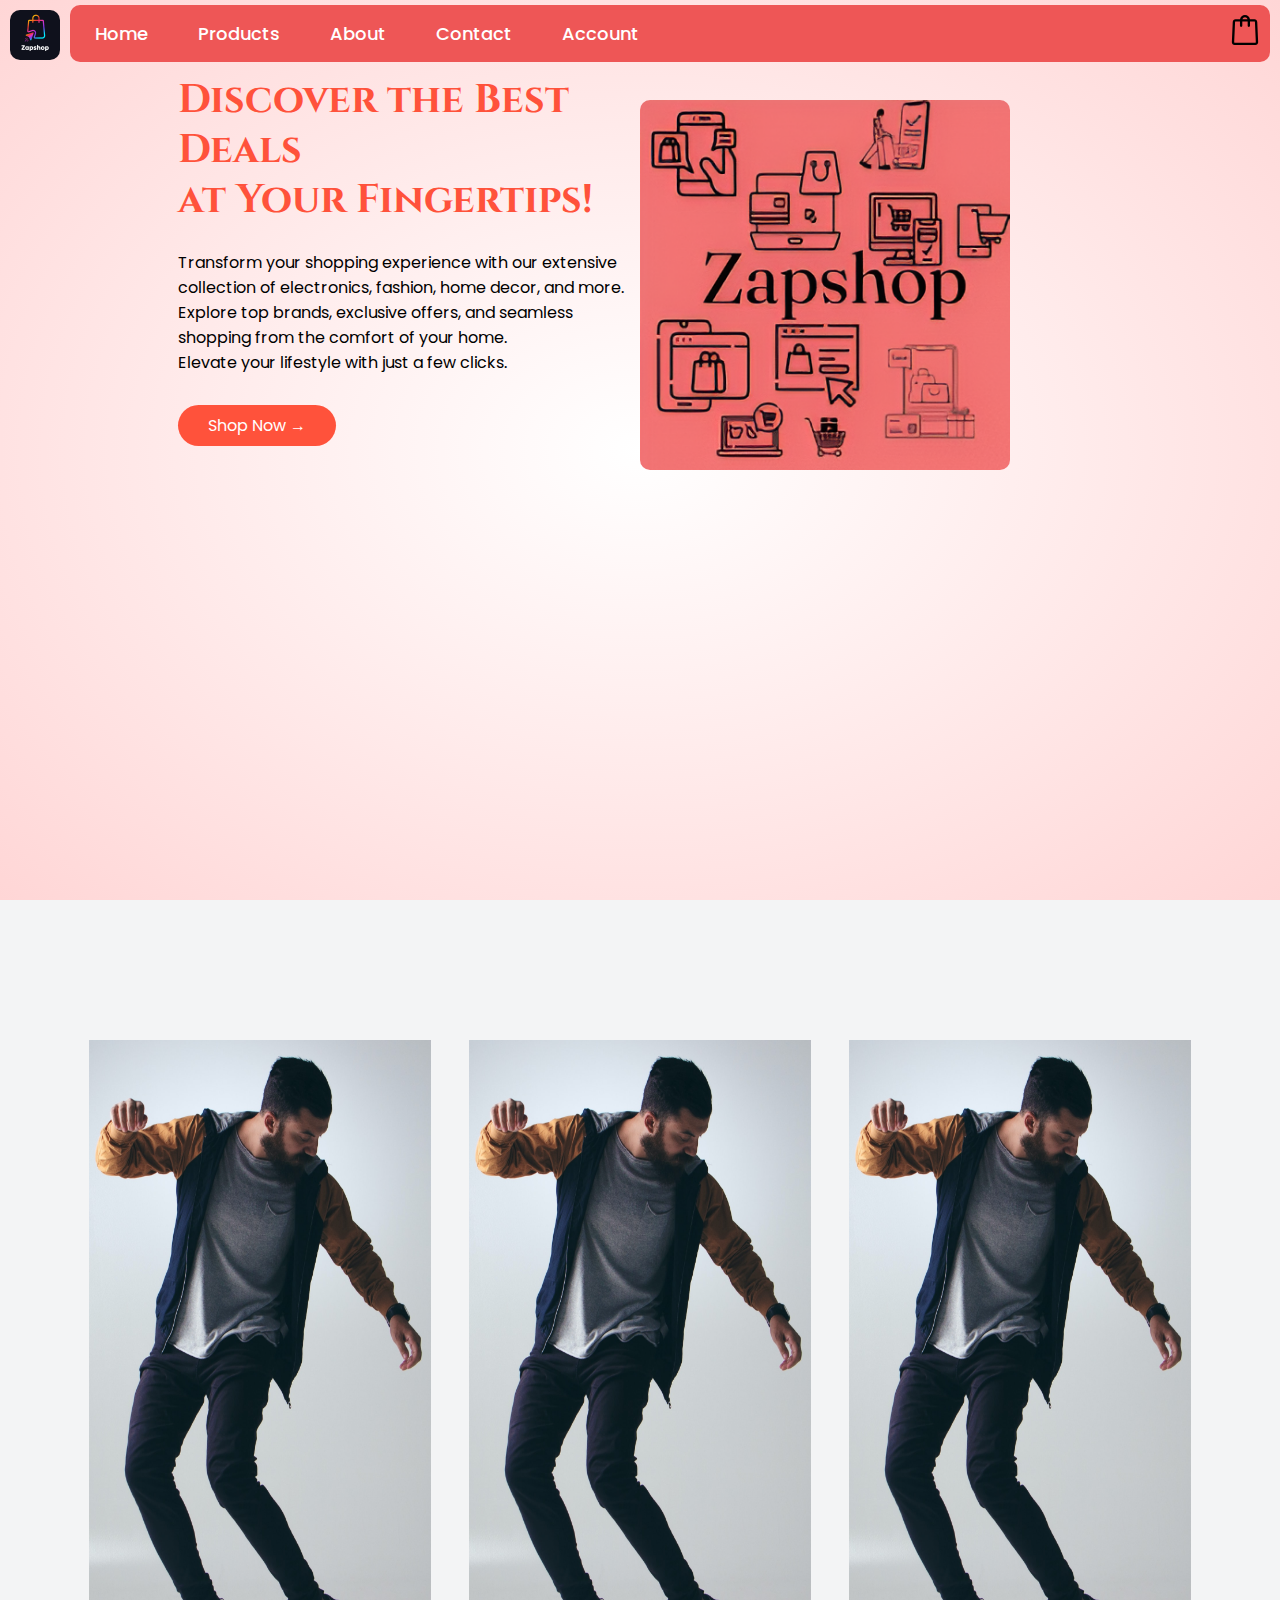
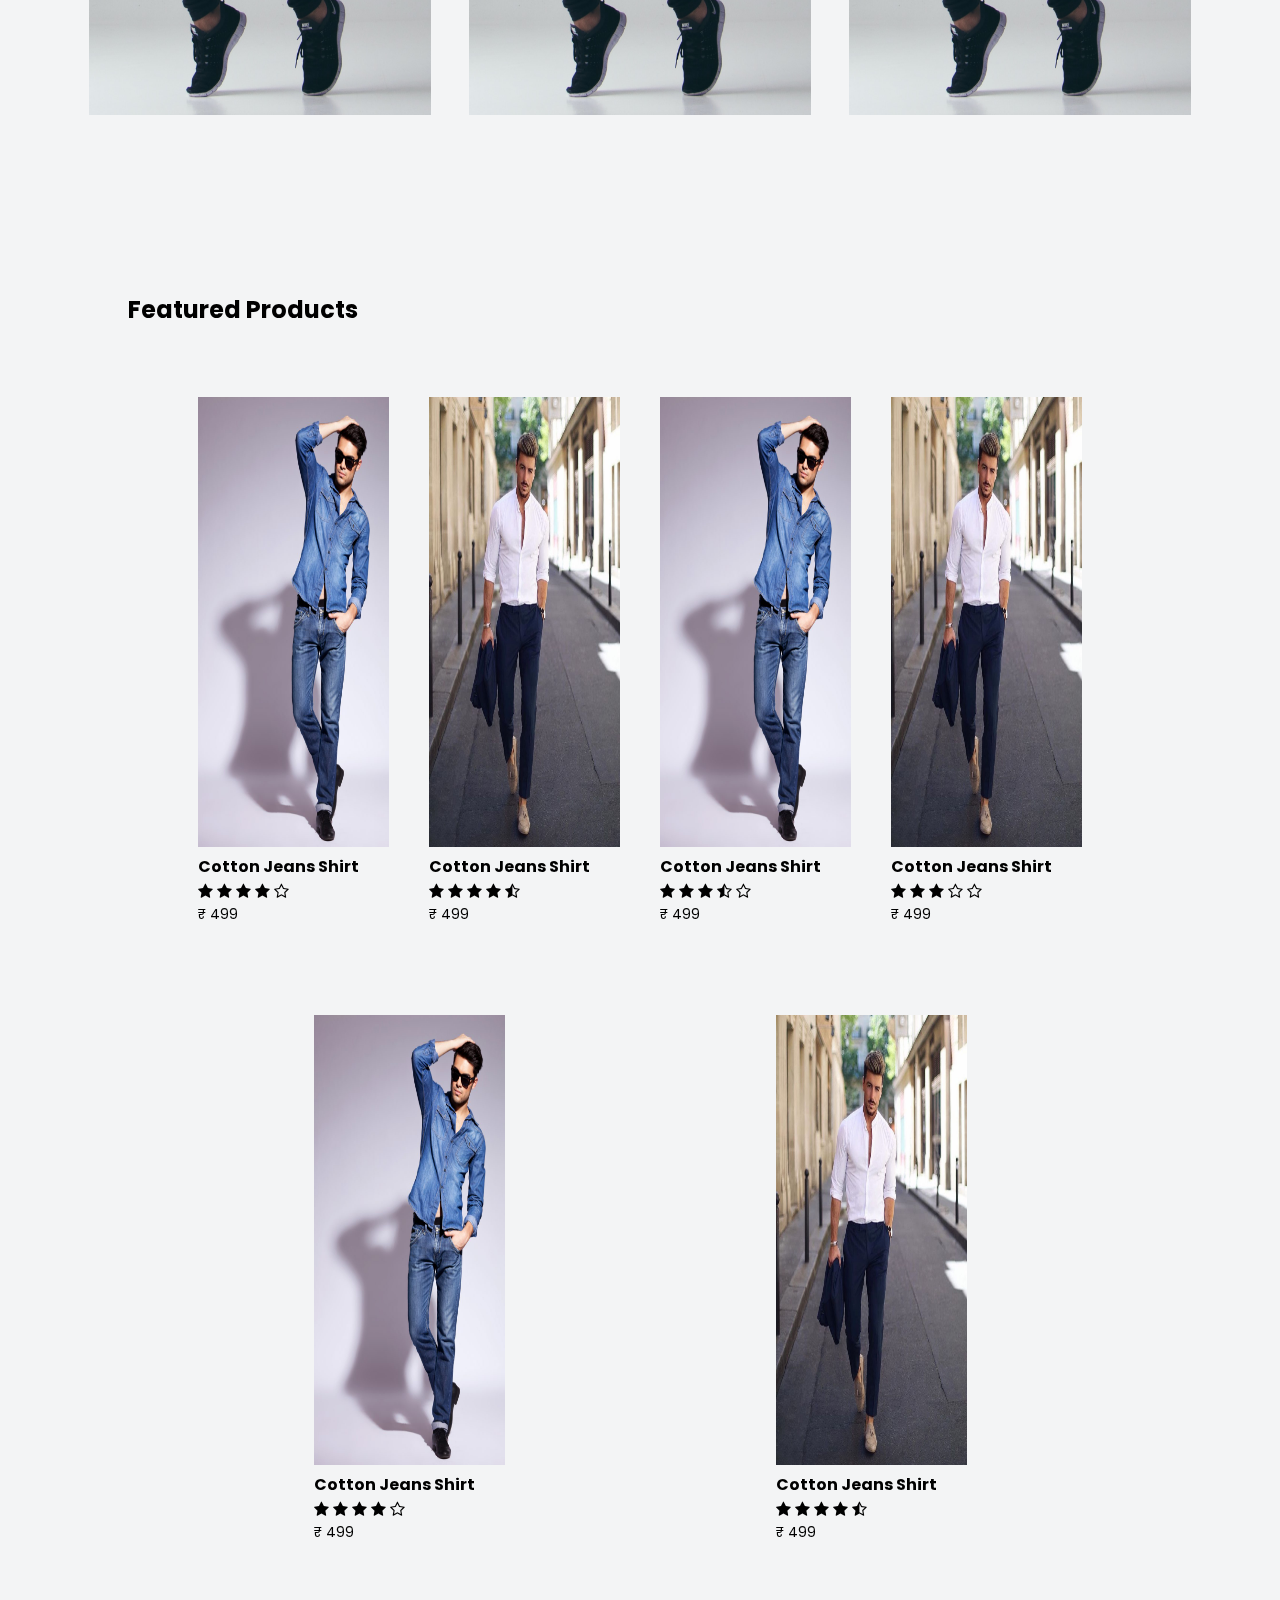
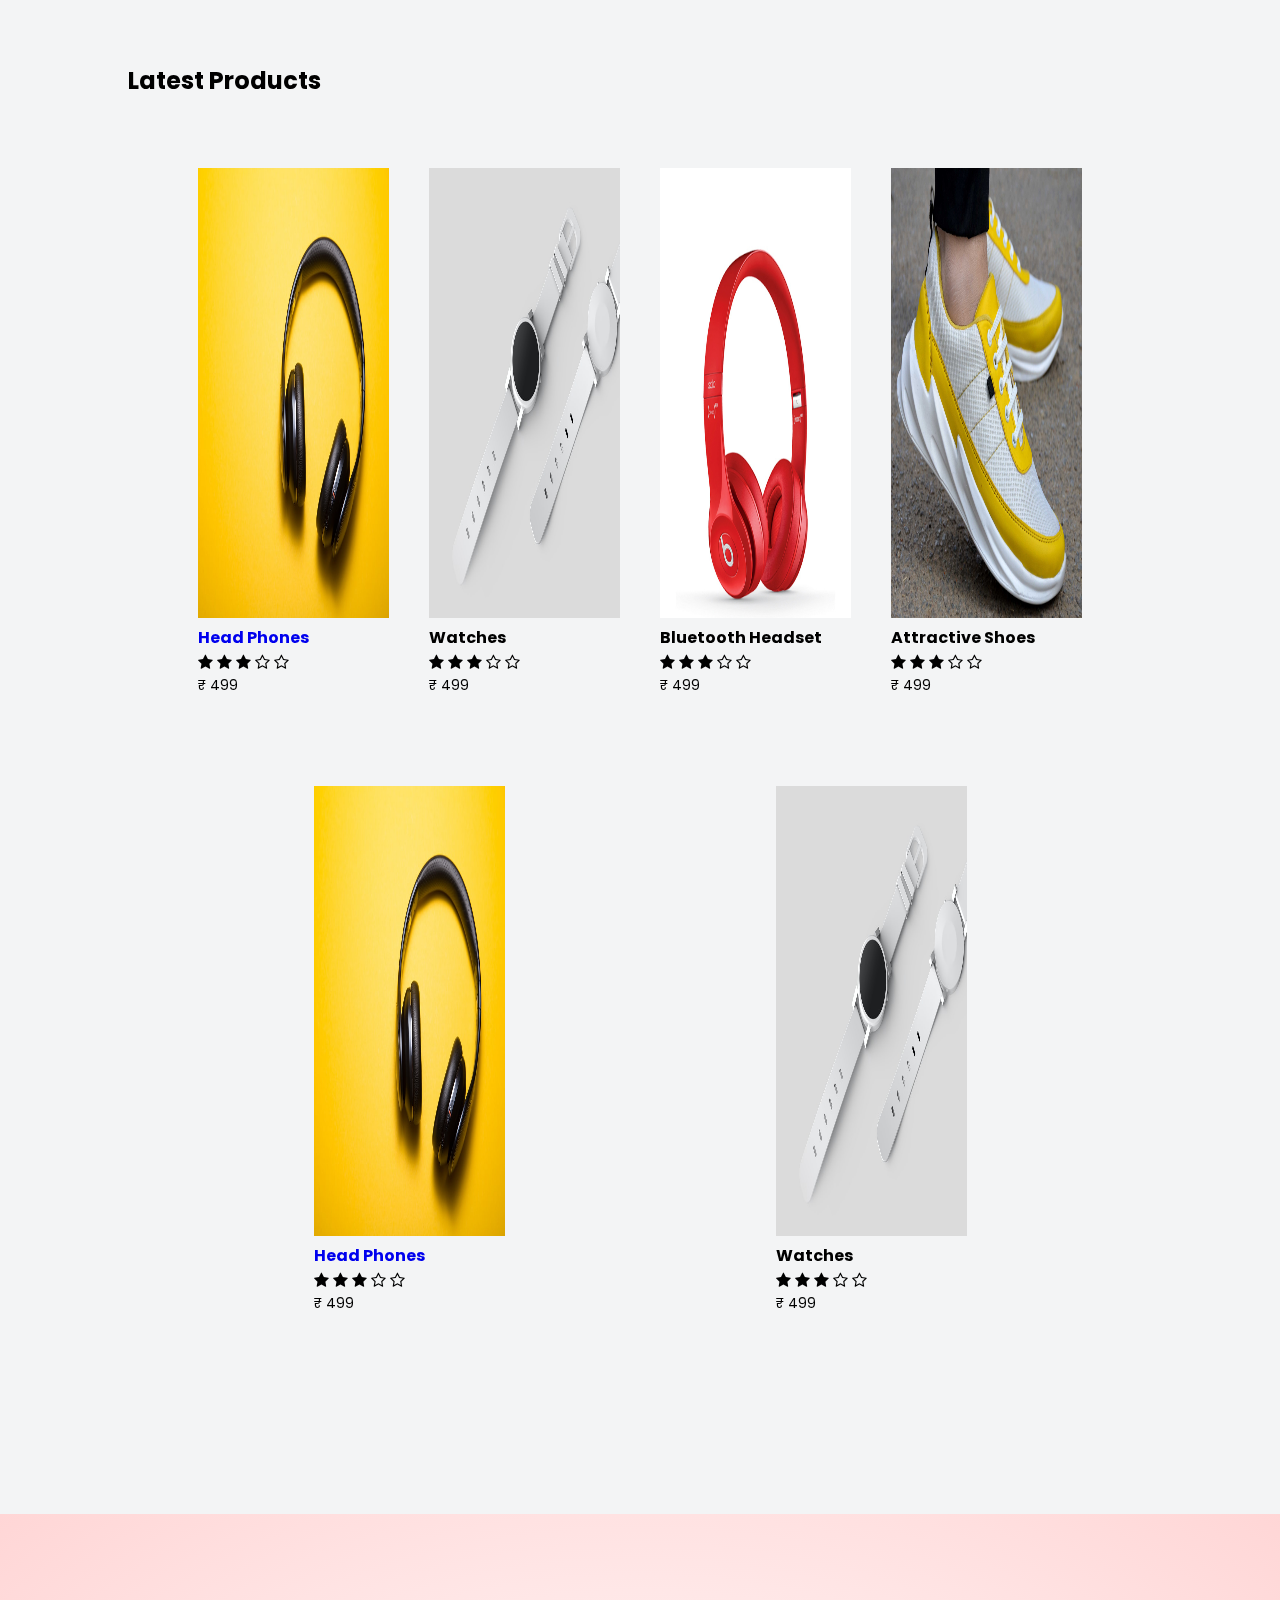
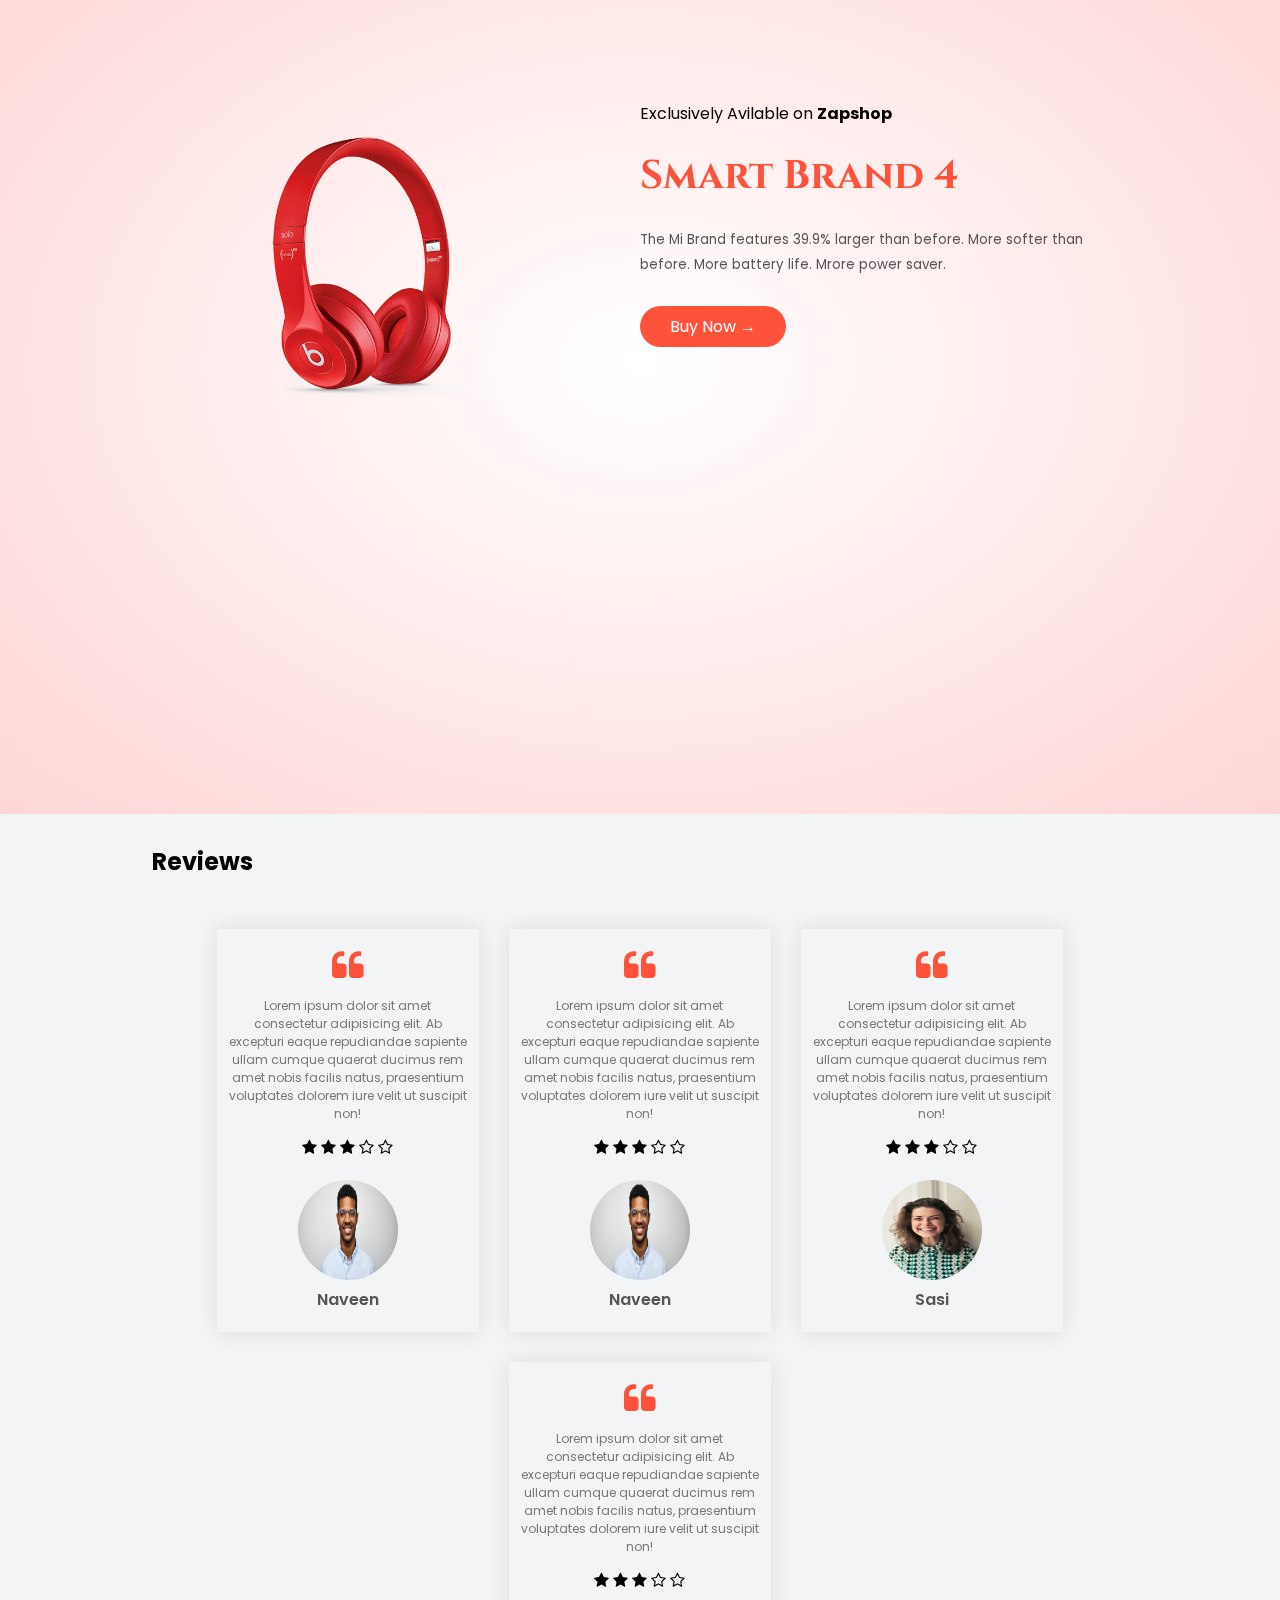
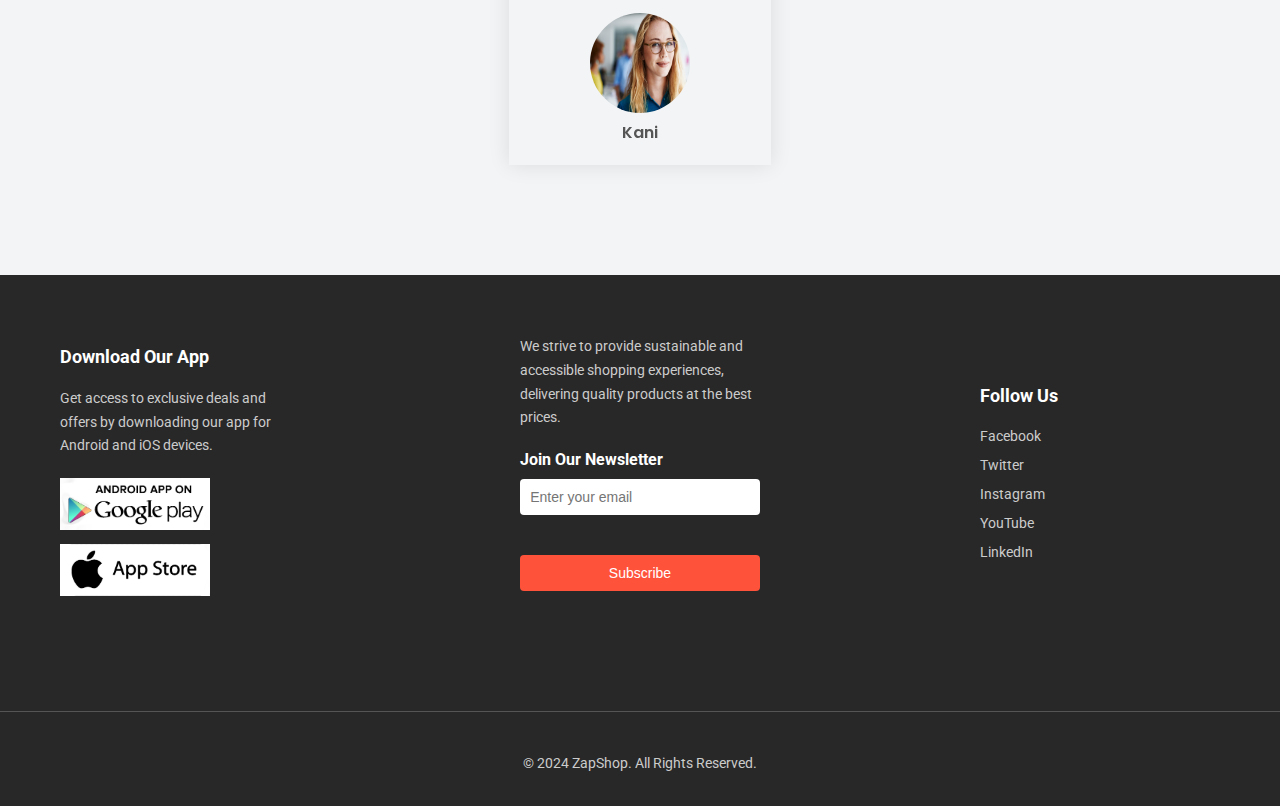
<file: E-commerce FrontEnd/index.html>
<!DOCTYPE html>
<html lang="en">
<head>
    <meta charset="UTF-8">
    <meta http-equiv="X-UA-Compatible" content="IE=edge">
    <meta name="viewport" content="width=device-width, initial-scale=1.0">
    <link rel="stylesheet" href="style.css">
    <link href="https://fonts.googleapis.com/css2?family=Roboto:wght@400;500;700&display=swap" rel="stylesheet">
    <link href="https://fonts.googleapis.com/css2?family=Cinzel:wght@700&display=swap" rel="stylesheet">
    <link href="https://fonts.googleapis.com/css2?family=Poppins:wght@200;300;400;500;600;700&display=swap" rel="stylesheet">
    <link rel="stylesheet" href="https://cdnjs.cloudflare.com/ajax/libs/font-awesome/4.7.0/css/font-awesome.min.css">
    <title>eCommerceWebApp</title>
</head>
<body>
    <div class="header">
        <div class="container">
     
            <div class="logo">
                <a href="index.html"><img src="images/Zapshop.png" alt="logo" width="400px" height="80px"></a>
            </div>
            <div class="navbar">
                <nav>
                    <ul id="menuItems">
                        <li><a href="index.html">Home</a></li>
                        <li><a href="products.html">Products</a></li>
                        <li><a href="about.html">About</a></li>
                        <li><a href="contact.html">Contact</a></li>
                        <li><a href="account.html">Account</a></li>
                    </ul>
                </nav>
                <a href="cart.html"><img src="images/cart.svg" alt="" width="30px" height="30px"></a>
                <img class="menu-icon" src="images/menu.png" alt="mneu" width="30px" height="30px" onclick="menutoggle()">
                <div class="menu-icon">
                    &#9776; <!-- This is the hamburger menu icon -->
                </div>
                
            </div>

            <div class="row">
                <div class="col-2">
                    <h1>Discover the Best Deals <br> at Your Fingertips!</h1>
                    <p>Transform your shopping experience with our extensive collection of electronics, fashion, home decor, and more. Explore top brands, exclusive offers, and seamless shopping from the comfort of your home. <br> Elevate your lifestyle with just a few clicks.</p>
                    <a href="" class="btn">Shop Now &#8594;</a>
                </div>
                <div class="col-2">
                    <img src="images/Zapshop1.png" alt="Shopping Experience">
                </div>
            </div>
            
        </div>
    </div>

    <!-- featured category -->
    <div class="container1">
        <div class="categories">
            <div class="row">
                <div class="col-3">
                    <img src="images/img2.png" alt="">
                </div>
                <div class="col-3">
                    <img src="images/img2.png" alt="">
                </div>
                <div class="col-3">
                    <img src="images/img2.png" alt="">
                </div>
            </div>
        </div>
    </div>

    <!-- Featured Products -->
    <div class="container">
        <h2 class="title">Featured Products</h2>
        <div class="row">
            <div class="col-4">
                <img src="images/products/p1.jpg" alt="product1">
                <h4 class="product-title">Cotton Jeans Shirt</h4>
                <div class="rating">
                    <i class="fa fa-star" aria-hidden="true"></i>
                    <i class="fa fa-star" aria-hidden="true"></i>
                    <i class="fa fa-star" aria-hidden="true"></i>
                    <i class="fa fa-star" aria-hidden="true"></i>
                    <i class="fa fa-star-o" aria-hidden="true"></i>
                </div>
                <p>&#8377; 499</p>
            </div>
            <div class="col-4">
                <img src="images/products/p2.jpg" alt="product1">
                <h4 class="product-title">Cotton Jeans Shirt</h4>
                <div class="rating">
                    <i class="fa fa-star" aria-hidden="true"></i>
                    <i class="fa fa-star" aria-hidden="true"></i>
                    <i class="fa fa-star" aria-hidden="true"></i>
                    <i class="fa fa-star" aria-hidden="true"></i>
                    <i class="fa fa-star-half-o" aria-hidden="true"></i>
                </div>
                <p>&#8377; 499</p>
            </div>
            <div class="col-4">
                <img src="images/products/p1.jpg" alt="product1">
                <h4 class="product-title">Cotton Jeans Shirt</h4>
                <div class="rating">
                    <i class="fa fa-star" aria-hidden="true"></i>
                    <i class="fa fa-star" aria-hidden="true"></i>
                    <i class="fa fa-star" aria-hidden="true"></i>
                    <i class="fa fa-star-half-o" aria-hidden="true"></i>
                    <i class="fa fa-star-o" aria-hidden="true"></i>
                </div>
                <p>&#8377; 499</p>
            </div>
            <div class="col-4">
                <img src="images/products/p2.jpg" alt="product1">
                <h4 class="product-title">Cotton Jeans Shirt</h4>
                <div class="rating">
                    <i class="fa fa-star" aria-hidden="true"></i>
                    <i class="fa fa-star" aria-hidden="true"></i>
                    <i class="fa fa-star" aria-hidden="true"></i>
                    <i class="fa fa-star-o" aria-hidden="true"></i>
                    <i class="fa fa-star-o" aria-hidden="true"></i>
                </div>
                <p>&#8377; 499</p>
            </div>
            <div class="col-4">
                <img src="images/products/p1.jpg" alt="product1">
                <h4 class="product-title">Cotton Jeans Shirt</h4>
                <div class="rating">
                    <i class="fa fa-star" aria-hidden="true"></i>
                    <i class="fa fa-star" aria-hidden="true"></i>
                    <i class="fa fa-star" aria-hidden="true"></i>
                    <i class="fa fa-star" aria-hidden="true"></i>
                    <i class="fa fa-star-o" aria-hidden="true"></i>
                </div>
                <p>&#8377; 499</p>
            </div>
            <div class="col-4">
                <img src="images/products/p2.jpg" alt="product1">
                <h4 class="product-title">Cotton Jeans Shirt</h4>
                <div class="rating">
                    <i class="fa fa-star" aria-hidden="true"></i>
                    <i class="fa fa-star" aria-hidden="true"></i>
                    <i class="fa fa-star" aria-hidden="true"></i>
                    <i class="fa fa-star" aria-hidden="true"></i>
                    <i class="fa fa-star-half-o" aria-hidden="true"></i>
                </div>
                <p>&#8377; 499</p>
            </div>
        </div>
    </div>

    <!-- Latest products -->
    <div class="container">
        <h2 class="title">Latest Products</h2>
        <div class="row">
            <div class="col-4">
                <a href="productDetails.html"><img src="images/products/p3.jpeg" alt="product1">
                <h4 class="product-title">Head Phones</h4></a>
                <div class="rating">
                    <i class="fa fa-star" aria-hidden="true"></i>
                    <i class="fa fa-star" aria-hidden="true"></i>
                    <i class="fa fa-star" aria-hidden="true"></i>
                    <i class="fa fa-star-o" aria-hidden="true"></i>
                    <i class="fa fa-star-o" aria-hidden="true"></i>
                </div>
                <p>&#8377; 499</p>
            </div>
            <div class="col-4">
                <img src="images/products/p4.jpeg" alt="product1">
                <h4 class="product-title">Watches</h4>
                <div class="rating">
                    <i class="fa fa-star" aria-hidden="true"></i>
                    <i class="fa fa-star" aria-hidden="true"></i>
                    <i class="fa fa-star" aria-hidden="true"></i>
                    <i class="fa fa-star-o" aria-hidden="true"></i>
                    <i class="fa fa-star-o" aria-hidden="true"></i>
                </div>
                <p>&#8377; 499</p>
            </div>
            <div class="col-4">
                <img src="images/products/p5.jpg" alt="product1">
                <h4 class="product-title">Bluetooth Headset</h4>
                <div class="rating">
                    <i class="fa fa-star" aria-hidden="true"></i>
                    <i class="fa fa-star" aria-hidden="true"></i>
                    <i class="fa fa-star" aria-hidden="true"></i>
                    <i class="fa fa-star-o" aria-hidden="true"></i>
                    <i class="fa fa-star-o" aria-hidden="true"></i>
                </div>
                <p>&#8377; 499</p>
            </div>
            <div class="col-4">
                <img src="images/products/p6.jpeg" alt="product1">
                <h4 class="product-title">Attractive Shoes</h4>
                <div class="rating">
                    <i class="fa fa-star" aria-hidden="true"></i>
                    <i class="fa fa-star" aria-hidden="true"></i>
                    <i class="fa fa-star" aria-hidden="true"></i>
                    <i class="fa fa-star-o" aria-hidden="true"></i>
                    <i class="fa fa-star-o" aria-hidden="true"></i>
                </div>
                <p>&#8377; 499</p>
            </div>
            <div class="col-4">
                <a href="productDetails.html"><img src="images/products/p3.jpeg" alt="product1">
                <h4 class="product-title">Head Phones</h4></a>
                <div class="rating">
                    <i class="fa fa-star" aria-hidden="true"></i>
                    <i class="fa fa-star" aria-hidden="true"></i>
                    <i class="fa fa-star" aria-hidden="true"></i>
                    <i class="fa fa-star-o" aria-hidden="true"></i>
                    <i class="fa fa-star-o" aria-hidden="true"></i>
                </div>
                <p>&#8377; 499</p>
            </div>
            <div class="col-4">
                <img src="images/products/p4.jpeg" alt="product1">
                <h4 class="product-title">Watches</h4>
                <div class="rating">
                    <i class="fa fa-star" aria-hidden="true"></i>
                    <i class="fa fa-star" aria-hidden="true"></i>
                    <i class="fa fa-star" aria-hidden="true"></i>
                    <i class="fa fa-star-o" aria-hidden="true"></i>
                    <i class="fa fa-star-o" aria-hidden="true"></i>
                </div>
                <p>&#8377; 499</p>
            </div>
        </div>
    </div>
    <!-- Offer -->
    <div class="offer">
        <div class="container">
            <div class="row">
                <div class="col-2">
                    <img src="images/products/p5.png" class="offer-img">
                </div>
                <div class="col-2">
                    <p>Exclusively Avilable on <strong>Zapshop</strong> </p>
                    <h1>Smart Brand 4</h1>
                    <small>The Mi Brand features 39.9% larger than before. More softer than before. More battery life. Mrore power saver.</small> <br>
                    <a href=""class="btn">Buy Now &#8594;</a>
                </div>
            </div>
        </div>
    </div>

    <!-- Testimonil -->
    <div class="testimonial">
        <div class="container">
        <h2 class="title">Reviews</h2>
            <div class="row">
                <div class="col-3">
                    <i class="fa fa-quote-left" aria-hidden="true"></i>
                    <p>Lorem ipsum dolor sit amet consectetur adipisicing elit. Ab excepturi eaque repudiandae sapiente ullam cumque quaerat ducimus rem amet nobis facilis natus, praesentium voluptates dolorem iure velit ut suscipit non!</p>
                    <div class="rating">
                        <i class="fa fa-star" aria-hidden="true"></i>
                        <i class="fa fa-star" aria-hidden="true"></i>
                        <i class="fa fa-star" aria-hidden="true"></i>
                        <i class="fa fa-star-o" aria-hidden="true"></i>
                        <i class="fa fa-star-o" aria-hidden="true"></i>
                    </div>
                    <img src="images/users/img1.jpg" alt="user-image" class="user-img">
                    <h3>Naveen</h3>
                </div>
                <div class="col-3">
                    <i class="fa fa-quote-left" aria-hidden="true"></i>
                    <p>Lorem ipsum dolor sit amet consectetur adipisicing elit. Ab excepturi eaque repudiandae sapiente ullam cumque quaerat ducimus rem amet nobis facilis natus, praesentium voluptates dolorem iure velit ut suscipit non!</p>
                    <div class="rating">
                        <i class="fa fa-star" aria-hidden="true"></i>
                        <i class="fa fa-star" aria-hidden="true"></i>
                        <i class="fa fa-star" aria-hidden="true"></i>
                        <i class="fa fa-star-o" aria-hidden="true"></i>
                        <i class="fa fa-star-o" aria-hidden="true"></i>
                    </div>
                    <img src="images/users/img1.jpg" alt="user-image" class="user-img">
                    <h3>Naveen</h3>
                </div>
                <div class="col-3">
                    <i class="fa fa-quote-left" aria-hidden="true"></i>
                    <p>Lorem ipsum dolor sit amet consectetur adipisicing elit. Ab excepturi eaque repudiandae sapiente ullam cumque quaerat ducimus rem amet nobis facilis natus, praesentium voluptates dolorem iure velit ut suscipit non!</p>
                    <div class="rating">
                        <i class="fa fa-star" aria-hidden="true"></i>
                        <i class="fa fa-star" aria-hidden="true"></i>
                        <i class="fa fa-star" aria-hidden="true"></i>
                        <i class="fa fa-star-o" aria-hidden="true"></i>
                        <i class="fa fa-star-o" aria-hidden="true"></i>
                    </div>
                    <img src="images/users/img2.jpeg" alt="user-image" class="user-img">
                    <h3>Sasi</h3>
                </div>
                <div class="col-3">
                    <i class="fa fa-quote-left" aria-hidden="true"></i>
                    <p>Lorem ipsum dolor sit amet consectetur adipisicing elit. Ab excepturi eaque repudiandae sapiente ullam cumque quaerat ducimus rem amet nobis facilis natus, praesentium voluptates dolorem iure velit ut suscipit non!</p>
                    <div class="rating">
                        <i class="fa fa-star" aria-hidden="true"></i>
                        <i class="fa fa-star" aria-hidden="true"></i>
                        <i class="fa fa-star" aria-hidden="true"></i>
                        <i class="fa fa-star-o" aria-hidden="true"></i>
                        <i class="fa fa-star-o" aria-hidden="true"></i>
                    </div>
                    <img src="images/users/img3.png" alt="user-image" class="user-img">
                    <h3>Kani</h3>
                </div>
            </div>
        </div>
    </div>
    <!-- ----footer---- -->
    <div class="footer">
        <div class="row">
            <div class="footer-col-1">
                <h3>Download Our App</h3>
                <p>Get access to exclusive deals and offers by downloading our app for Android and iOS devices.</p>
                <div class="app-logo">
                    <img src="images/play-store.png" alt="Play Store">
                    <img src="images/app-store.png" alt="App Store">
                </div>
            </div>
            <div class="footer-col-2">

                <p>We strive to provide sustainable and accessible shopping experiences, delivering quality products at the best prices.</p>
                <div class="newsletter">
                    <h4>Join Our Newsletter</h4>
                    <form>
                        <input type="email" placeholder="Enter your email" required>
                        <button type="submit" class="btn">Subscribe</button>
                    </form>
                </div>
            </div>
            <div class="footer-col-4">
                <h3>Follow Us</h3>
                <ul class="social-links">
                    <li><a href="#">Facebook</a></li>
                    <li><a href="#">Twitter</a></li>
                    <li><a href="#">Instagram</a></li>
                    <li><a href="#">YouTube</a></li>
                    <li><a href="#">LinkedIn</a></li>
                </ul>
            </div>
        </div>
        <hr>
        <div class="footer-bottom">
            <p>&copy; 2024 ZapShop. All Rights Reserved.</p>
       
        </div>
    </div>
    
<!-- js for toggle menu -->
    <script>
        var menuItems = document.getElementById('menuItems');
        menuItems.style.maxHeight = "0px";
        const menutoggle = () => {
            if(menuItems.style.maxHeight == "0px"){
                menuItems.style.maxHeight = "200px";
            }
            else{
                menuItems.style.maxHeight = "0px"
            }
        }

        document.querySelector('.menu-icon').addEventListener('click', function() {
        var navbar = document.querySelector('.navbar');
        if (navbar.style.display === 'block') {
            navbar.style.display = 'none';
        } else {
            navbar.style.display = 'block';
        }
        });

    </script>
    
</body>
</html>
</file>
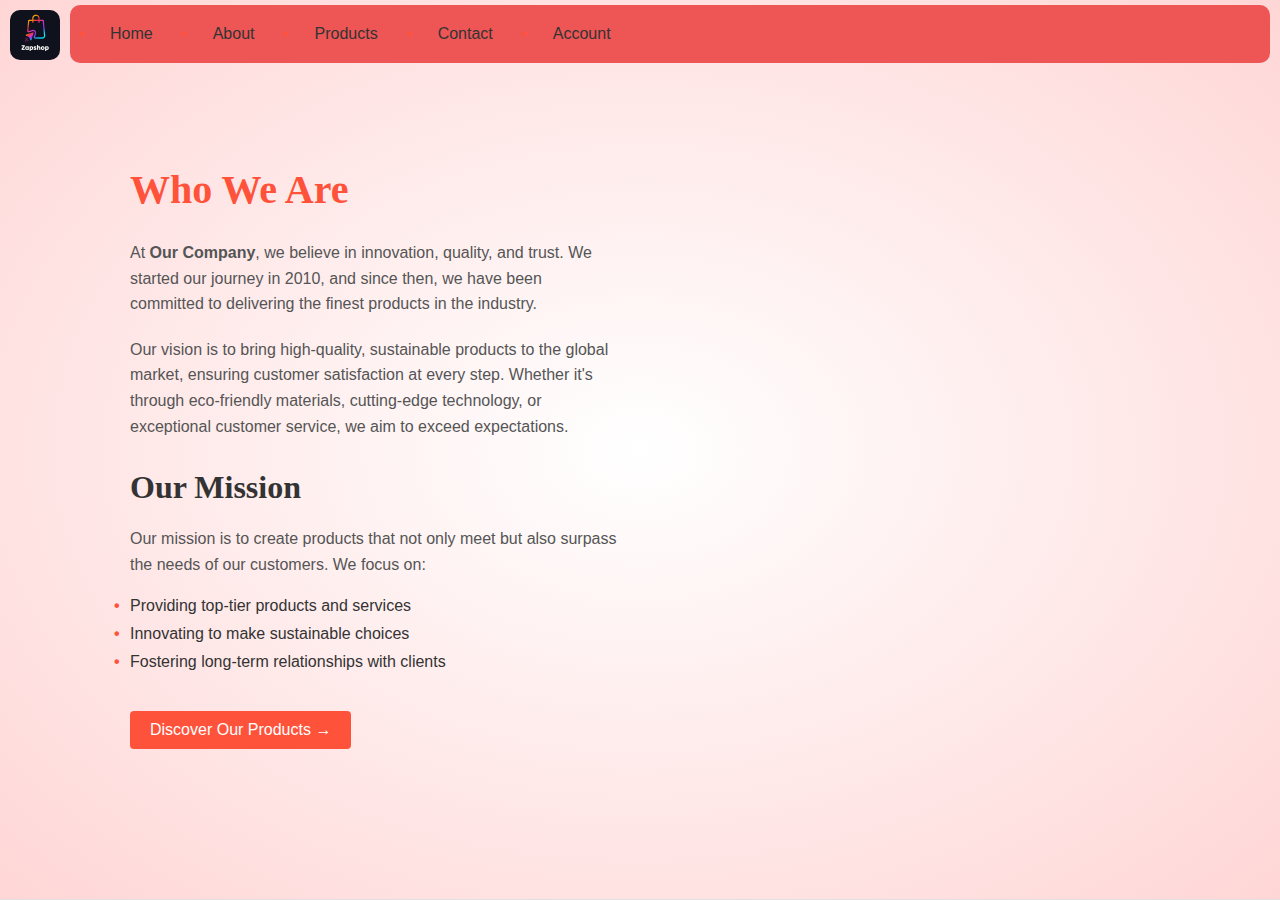
<file: E-commerce FrontEnd/about.html>
<!DOCTYPE html>
<html lang="en">
<head>
    <meta charset="UTF-8">
    <meta name="viewport" content="width=device-width, initial-scale=1.0">
    <title>About Us</title>
    <link rel="stylesheet" href="style.css"> 
    <link rel="stylesheet" href="about.css">
    <style>
        /* Additional styling if needed */
    </style>
</head>
<body>
    <div class="header">
        <div class="container">
            <div class="navbar">
                <div class="logo">
                    <img src="images/Zapshop.png" alt="Logo" width="125px"> <!-- Updated logo name -->
                </div>
                <nav>
                    <ul>
                        <li><a href="index.html">Home</a></li>
                        <li><a href="about.html">About</a></li>
                        <li><a href="products.html">Products</a></li>
                        <li><a href="contact.html">Contact</a></li>
                        <li><a href="account.html">Account</a></li>
                    </ul>
                </nav>
                <img src="images/menu.png" class="menu-icon" onclick="menuToggle()" alt="Menu Icon">
            </div>
            <div class="row">
                <div class="col-2">
                    <h1>Who We Are</h1>
                    <p>
                        At <strong>Our Company</strong>, we believe in innovation, quality, and trust. We started our journey in 2010, and since then, we have been committed to delivering the finest products in the industry.
                    </p>
                    <p>
                        Our vision is to bring high-quality, sustainable products to the global market, ensuring customer satisfaction at every step. Whether it's through eco-friendly materials, cutting-edge technology, or exceptional customer service, we aim to exceed expectations.
                    </p>
                    <h2>Our Mission</h2>
                    <p>
                        Our mission is to create products that not only meet but also surpass the needs of our customers. We focus on:
                    </p>
                    <ul>
                        <li>Providing top-tier products and services</li>
                        <li>Innovating to make sustainable choices</li>
                        <li>Fostering long-term relationships with clients</li>
                    </ul>
                    <a href="products.html" class="btn">Discover Our Products &#8594;</a>
                </div>
                <!-- <div class="col-2">
                    <img src="images/about.mov" alt="About Image">
                </div> -->
            </div>
        </div>
    </div>

    <script>
        function menuToggle() {
            var navbar = document.querySelector('.navbar');
            var menuIcon = document.querySelector('.menu-icon');
            if (navbar.style.display === 'block') {
                navbar.style.display = 'none';
            } else {
                navbar.style.display = 'block';
            }
        }
    </script>
</body>
</html>
</file>
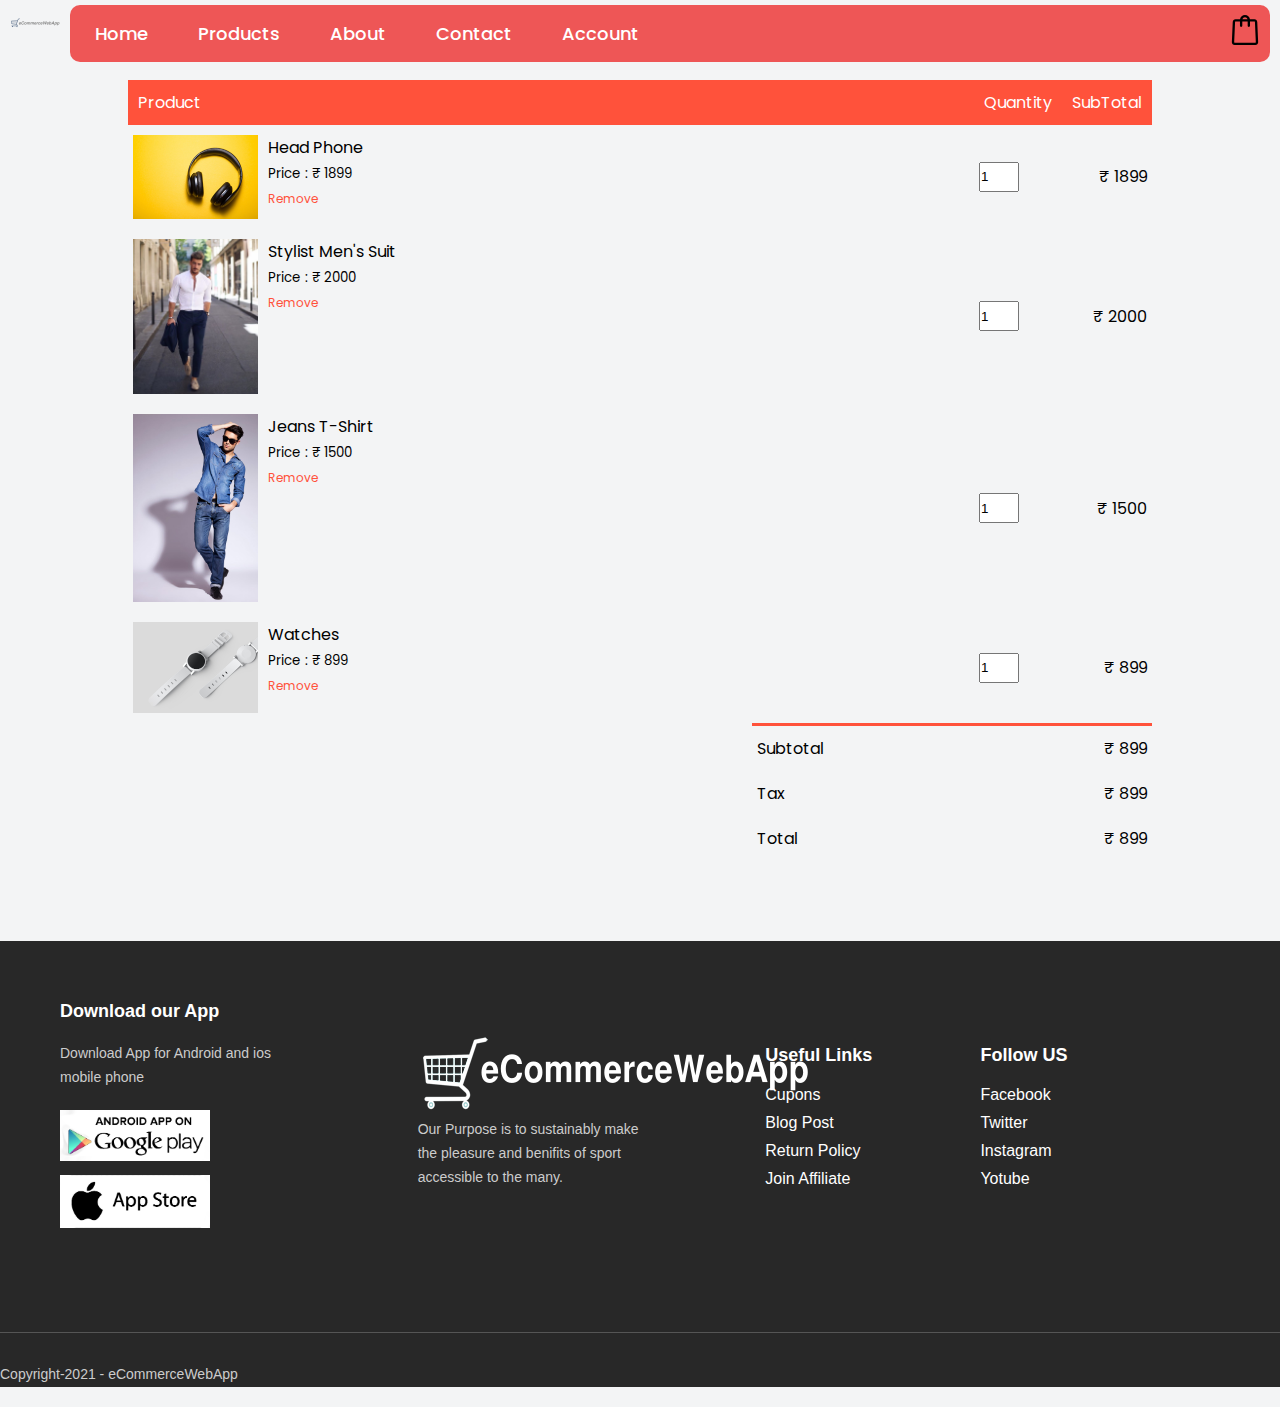
<file: E-commerce FrontEnd/cart.html>
<!DOCTYPE html>
<html lang="en">
<head>
    <meta charset="UTF-8">
    <meta http-equiv="X-UA-Compatible" content="IE=edge">
    <meta name="viewport" content="width=device-width, initial-scale=1.0">
    <link rel="stylesheet" href="style.css">
    <link rel="stylesheet" href="cart.css">
    <link href="https://fonts.googleapis.com/css2?family=Poppins:wght@200;300;400;500;600;700&display=swap" rel="stylesheet">
    <link rel="stylesheet" href="https://cdnjs.cloudflare.com/ajax/libs/font-awesome/4.7.0/css/font-awesome.min.css">
    <title>Cart - eCommerceWebApp</title>
</head>
<body>
    <div class="container">
        <div class="navbar">
            <div class="logo">
                <a href="index.html"><img src="images/logo.png" alt="logo" width="400px" height="80px"></a>
            </div>
            <nav>
                <ul id="menuItems">
                    <li><a href="index.html">Home</a></li>
                    <li><a href="products.html">Products</a></li>
                    <li><a href="">About</a></li>
                    <li><a href="">Contact</a></li>
                    <li><a href="account.html">Account</a></li>
                </ul>
            </nav>
            <a href="cart.html"><img src="images/cart.svg" alt="" width="30px" height="30px"></a>
            <img class="menu-icon" src="images/menu.png" alt="mneu" width="30px" height="30px" onclick="menutoggle()">
        </div>
    </div>

    <!-- cart Items details -->
    <div class="container cart-page">
        <table>
            <tr>
                <th>Product</th>
                <th>Quantity</th>
                <th>SubTotal</th>
            </tr>
            <tr>
                <td>
                    <div class="cart-info">
                        <img src="images/products/p3.jpeg" alt="">
                        <div>
                            <p>Head Phone</p>
                            <small>Price : &#8377; 1899 </small>
                            <br>
                            <a href="">Remove</a>
                        </div>
                    </div>
                </td>
                <td><input type="number" value="1"></td>
                <td>&#8377; 1899</td>
            </tr>
            <tr>
                <td>
                    <div class="cart-info">
                        <img src="images/products/p2.jpg" alt="">
                        <div>
                            <p>Stylist Men's Suit</p>
                            <small>Price : &#8377; 2000 </small>
                            <br>
                            <a href="">Remove</a>
                        </div>
                    </div>
                </td>
                <td><input type="number" value="1"></td>
                <td>&#8377; 2000</td>
            </tr>
            <tr>
                <td>
                    <div class="cart-info">
                        <img src="images/products/p1.jpg" alt="">
                        <div>
                            <p>Jeans T-Shirt</p>
                            <small>Price : &#8377; 1500 </small>
                            <br>
                            <a href="">Remove</a>
                        </div>
                    </div>
                </td>
                <td><input type="number" value="1"></td>
                <td>&#8377; 1500</td>
            </tr>
            <tr>
                <td>
                    <div class="cart-info">
                        <img src="images/products/p4.jpeg" alt="">
                        <div>
                            <p>Watches</p>
                            <small>Price : &#8377; 899 </small>
                            <br>
                            <a href="">Remove</a>
                        </div>
                    </div>
                </td>
                <td><input type="number" value="1"></td>
                <td>&#8377; 899</td>
            </tr>
        </table>
        <div class="total-price">
            <table>
                <tr>
                    <td>Subtotal</td>
                    <td>&#8377; 899</td>
                </tr>
                <tr>
                    <td>Tax</td>
                    <td>&#8377; 899</td>
                </tr>
                <tr>
                    <td>Total</td>
                    <td>&#8377; 899</td>
                </tr>
            </table>
        </div>
    </div>

    <!-- ----footer---- -->
    <div class="footer">
        <div class="row">
            <div class="footer-col-1">
                <h3>Download our App</h3>
                <p>Download App for Android and ios mobile phone</p>
                <div class="app-logo">
                    <img src="images/play-store.png" alt="">
                    <img src="images/app-store.png" alt="">
                </div>
            </div>
            <div class="footer-col-2">
                <img src="images/white.png" alt="">
                <p>Our Purpose is to sustainably make the pleasure and benifits of sport accessible to the many.</p>
            </div>
            <div class="footer-col-3">
                <h3>Useful Links</h3>
                <ul>
                    <li>Cupons</li>
                    <li>Blog Post</li>
                    <li>Return Policy</li>
                    <li>Join Affiliate</li>
                </ul>
            </div>
            <div class="footer-col-4">
                <h3>Follow US</h3>
                <ul>
                    <li>Facebook</li>
                    <li>Twitter</li>
                    <li>Instagram</li>
                    <li>Yotube</li>
                </ul>
            </div>
        </div>
        <hr>
        <p class="copyright">Copyright-2021 - eCommerceWebApp</p>
    </div>
<!-- js for toggle menu -->
    <script>
        var menuItems = document.getElementById('menuItems');
        menuItems.style.maxHeight = "0px";
        const menutoggle = () => {
            if(menuItems.style.maxHeight == "0px"){
                menuItems.style.maxHeight = "200px";
            }
            else{
                menuItems.style.maxHeight = "0px"
            }
        }
    </script>

</body>
</html>
</file>
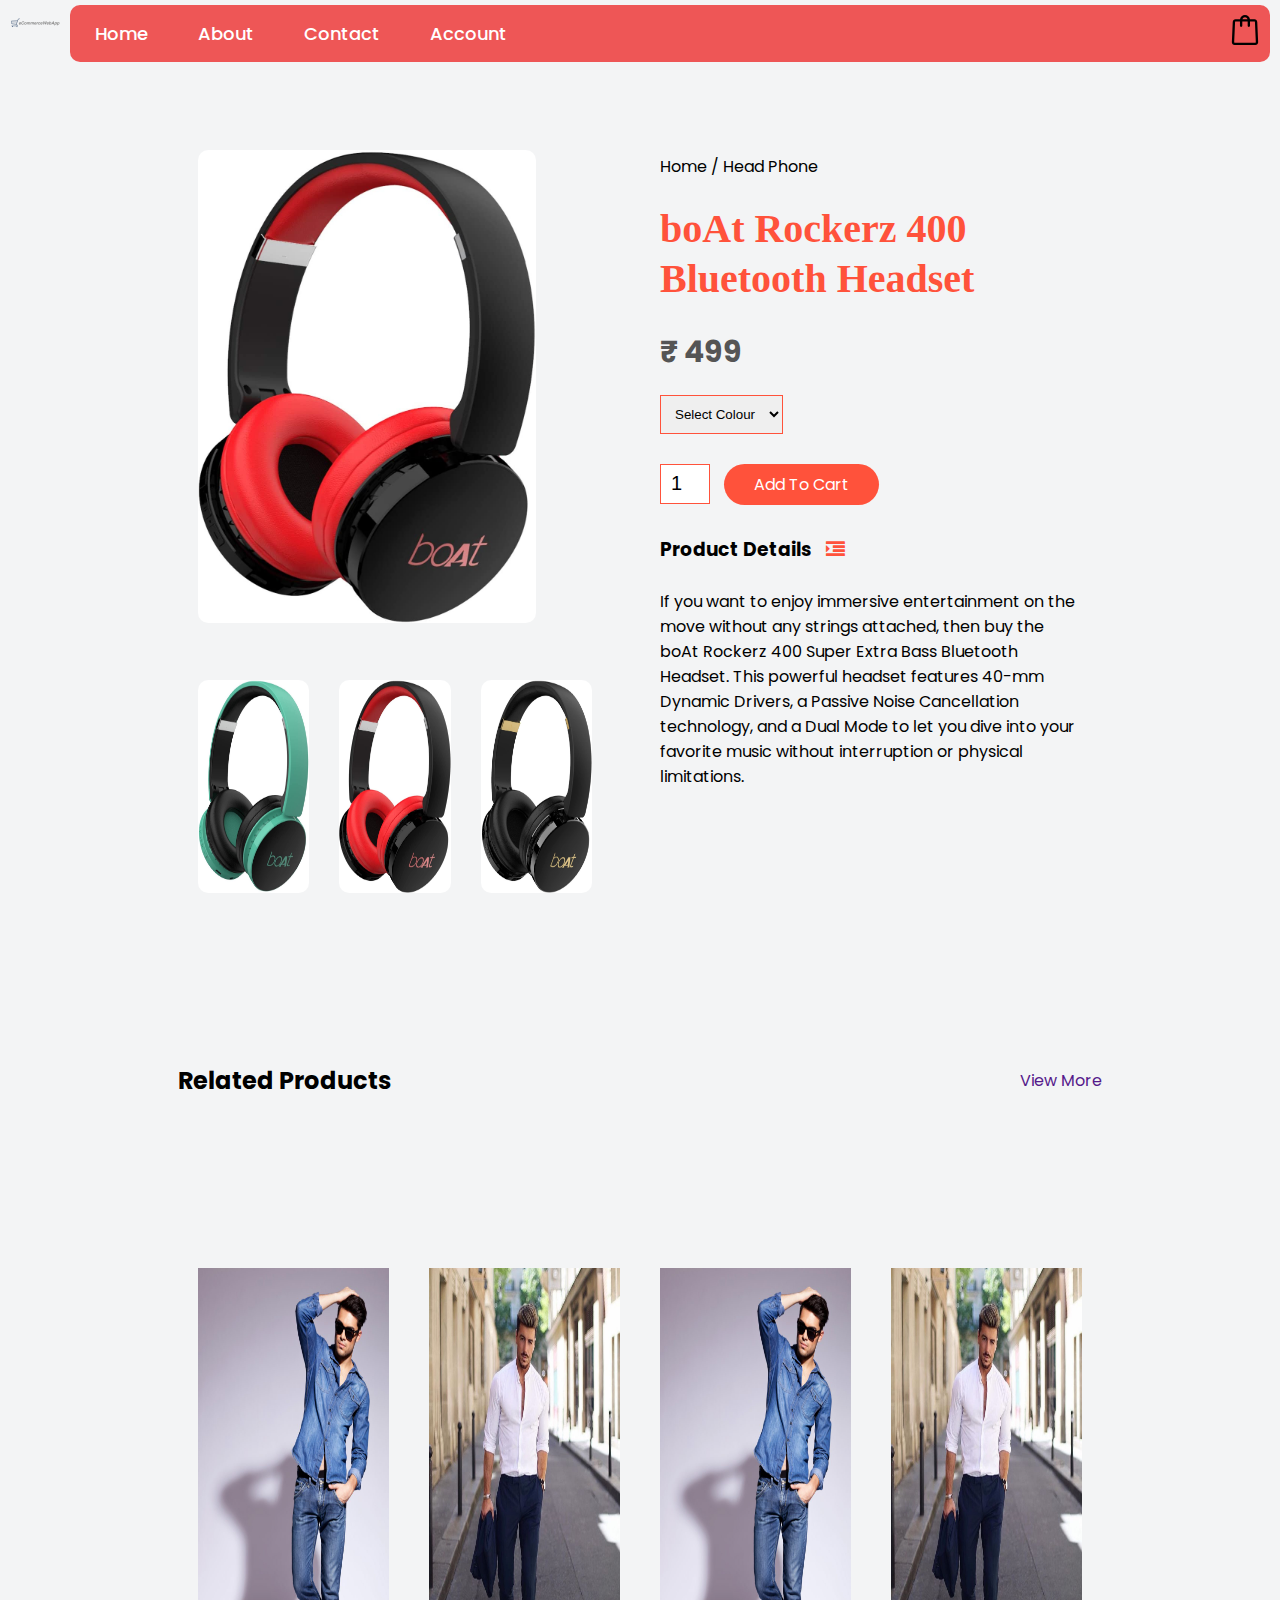
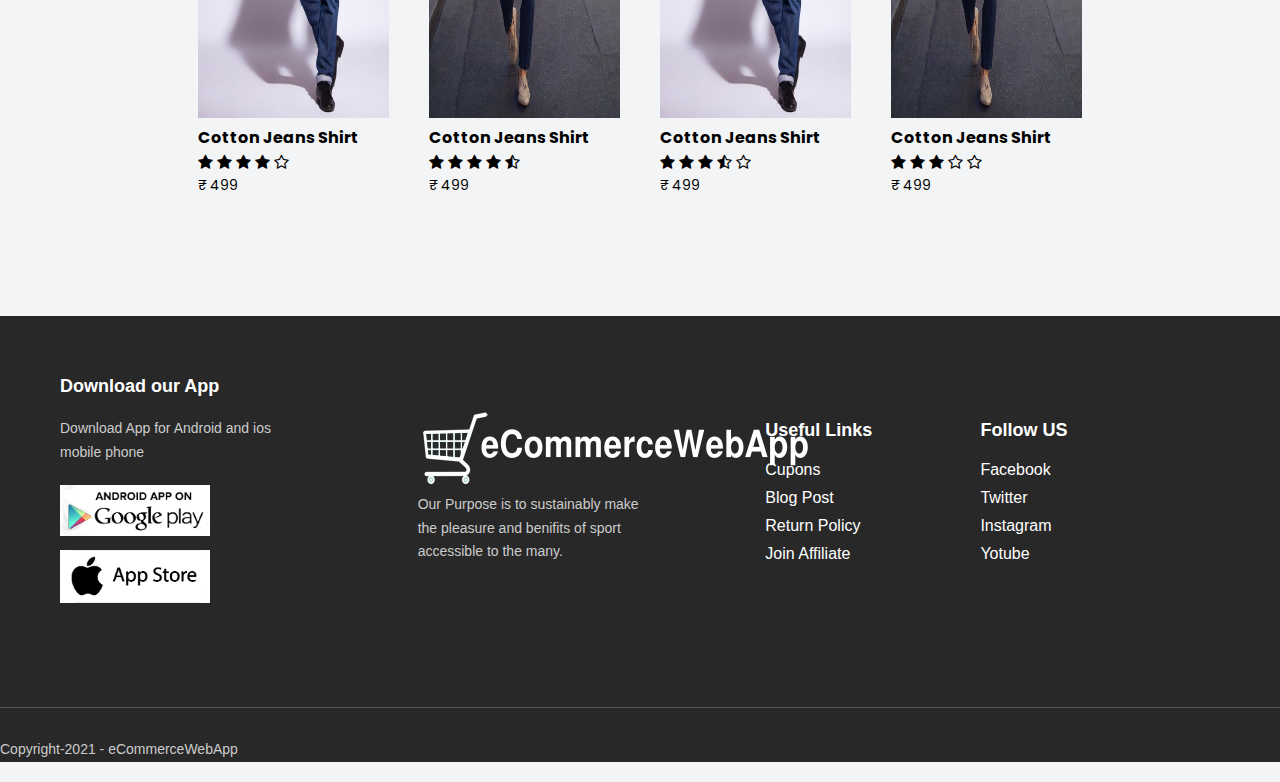
<file: E-commerce FrontEnd/productDetails.html>
<!DOCTYPE html>
<html lang="en">
<head>
    <meta charset="UTF-8">
    <meta http-equiv="X-UA-Compatible" content="IE=edge">
    <meta name="viewport" content="width=device-width, initial-scale=1.0">
    <link rel="stylesheet" href="style.css">
    <link rel="stylesheet" href="productDetails.css">
    <link href="https://fonts.googleapis.com/css2?family=Poppins:wght@200;300;400;500;600;700&display=swap" rel="stylesheet">
    <link rel="stylesheet" href="https://cdnjs.cloudflare.com/ajax/libs/font-awesome/4.7.0/css/font-awesome.min.css">
    <title>Product Details - eCommerceWebApp</title>
</head>
<body>
        <div class="container">
            <div class="navbar">
                <div class="logo">
                    <a href="index.html"><img src="images/logo.png" alt="logo" width="400px" height="80px"></a>
                </div>
                <nav>
                    <ul id="menuItems">
                        <li><a href="index.html">Home</a></li>
                        <!-- <li><a href="products.html">Products</a></li> -->
                        <li><a href="about.html">About</a></li>
                        <li><a href="contact.html">Contact</a></li>
                        <li><a href="account.html">Account</a></li>
                    </ul>
                </nav>
                <a href="cart.html"><img src="images/cart.svg" alt="" width="30px" height="30px"></a>
                <img class="menu-icon" src="images/menu.png" alt="mneu" width="30px" height="30px" onclick="menutoggle()">
            </div>
        </div>

    <!-- Single Product Details -->
    <div class="container single-product">
        <div class="row">
            <div class="col-2">
                <img src="images/products/h2.jpg" alt="" id="product-img">
                <div class="small-img-row">
                    <div class="small-img-col">
                        <img src="images/products/h1.jpg" alt="" class="small-img">
                    </div>
                    <div class="small-img-col">
                        <img src="images/products/h2.jpg" alt="" class="small-img">
                    </div>
                    <div class="small-img-col">
                        <img src="images/products/h3.jpg" alt="" class="small-img">
                    </div>
                </div>
            </div> 
            <div class="col-2">
                <p>Home / Head Phone</p>
                <h1>boAt Rockerz 400 Bluetooth Headset</h1>
                <h4>&#8377; 499</h4>
                <select>
                    <option>Select Colour</option>
                    <option>Red</option>
                    <option>Black</option>
                    <option>Blue</option>
                    <option>Grey</option>
                </select>
                <input type="number" value="1">
                <a href="" class="btn">Add To Cart</a>
                <h3>Product Details <i class="fa fa-indent" aria-hidden="true"></i></h3>
                <br>
                <p>
                    If you want to enjoy immersive entertainment on the move without any strings attached, then buy the boAt Rockerz 400 Super Extra Bass Bluetooth Headset. This powerful headset features 40-mm Dynamic Drivers, a Passive Noise Cancellation technology, and a Dual Mode to let you dive into your favorite music without interruption or physical limitations.</p>
            </div>
        </div>
    </div>

    <!-- tittle -->
    <div class="container">
        <div class="row row2">
            <h2>Related Products</h2>
            <a href="">View More</a>
        </div>
    </div>

    <!-- products -->
    <div class="container">
        <div class="row">
            <div class="col-4">
                <img src="images/products/p1.jpg" alt="product1">
                <h4 class="product-title">Cotton Jeans Shirt</h4>
                <div class="rating">
                    <i class="fa fa-star" aria-hidden="true"></i>
                    <i class="fa fa-star" aria-hidden="true"></i>
                    <i class="fa fa-star" aria-hidden="true"></i>
                    <i class="fa fa-star" aria-hidden="true"></i>
                    <i class="fa fa-star-o" aria-hidden="true"></i>
                </div>
                <p>&#8377; 499</p>
            </div>
            <div class="col-4">
                <img src="images/products/p2.jpg" alt="product1">
                <h4 class="product-title">Cotton Jeans Shirt</h4>
                <div class="rating">
                    <i class="fa fa-star" aria-hidden="true"></i>
                    <i class="fa fa-star" aria-hidden="true"></i>
                    <i class="fa fa-star" aria-hidden="true"></i>
                    <i class="fa fa-star" aria-hidden="true"></i>
                    <i class="fa fa-star-half-o" aria-hidden="true"></i>
                </div>
                <p>&#8377; 499</p>
            </div>
            <div class="col-4">
                <img src="images/products/p1.jpg" alt="product1">
                <h4 class="product-title">Cotton Jeans Shirt</h4>
                <div class="rating">
                    <i class="fa fa-star" aria-hidden="true"></i>
                    <i class="fa fa-star" aria-hidden="true"></i>
                    <i class="fa fa-star" aria-hidden="true"></i>
                    <i class="fa fa-star-half-o" aria-hidden="true"></i>
                    <i class="fa fa-star-o" aria-hidden="true"></i>
                </div>
                <p>&#8377; 499</p>
            </div>
            <div class="col-4">
                <img src="images/products/p2.jpg" alt="product1">
                <h4 class="product-title">Cotton Jeans Shirt</h4>
                <div class="rating">
                    <i class="fa fa-star" aria-hidden="true"></i>
                    <i class="fa fa-star" aria-hidden="true"></i>
                    <i class="fa fa-star" aria-hidden="true"></i>
                    <i class="fa fa-star-o" aria-hidden="true"></i>
                    <i class="fa fa-star-o" aria-hidden="true"></i>
                </div>
                <p>&#8377; 499</p>
            </div>
        </div>
    </div>

    <!-- ----footer---- -->
    <div class="footer">
        <div class="row">
            <div class="footer-col-1">
                <h3>Download our App</h3>
                <p>Download App for Android and ios mobile phone</p>
                <div class="app-logo">
                    <img src="images/play-store.png" alt="">
                    <img src="images/app-store.png" alt="">
                </div>
            </div>
            <div class="footer-col-2">
                <img src="images/white.png" alt="">
                <p>Our Purpose is to sustainably make the pleasure and benifits of sport accessible to the many.</p>
            </div>
            <div class="footer-col-3">
                <h3>Useful Links</h3>
                <ul>
                    <li>Cupons</li>
                    <li>Blog Post</li>
                    <li>Return Policy</li>
                    <li>Join Affiliate</li>
                </ul>
            </div>
            <div class="footer-col-4">
                <h3>Follow US</h3>
                <ul>
                    <li>Facebook</li>
                    <li>Twitter</li>
                    <li>Instagram</li>
                    <li>Yotube</li>
                </ul>
            </div>
        </div>
        <hr>
        <p class="copyright">Copyright-2021 - eCommerceWebApp</p>
    </div>
<!-- js for toggle menu -->
    <script>
        var menuItems = document.getElementById('menuItems');
        menuItems.style.maxHeight = "0px";
        const menutoggle = () => {
            if(menuItems.style.maxHeight == "0px"){
                menuItems.style.maxHeight = "200px";
            }
            else{
                menuItems.style.maxHeight = "0px"
            }
        }
    </script>

    <!-- Js for product gallery -->

    <script>
        var ProductImg = document.getElementById('product-img');
        var SmallImg = document.getElementsByClassName('small-img');

        SmallImg[0].onclick = function() {
            ProductImg.src = SmallImg[0].src;
        } 
        SmallImg[1].onclick = function() {
            ProductImg.src = SmallImg[1].src;
        }  
        SmallImg[2].onclick = function() {
            ProductImg.src = SmallImg[2].src;
        }         
    </script>
</body>
</html>
</file>
<file: E-commerce FrontEnd/style.css>
/* General Styles */
* {
    margin: 0;
    padding: 0;
    box-sizing: border-box;
}

body {
    background-color: rgba(219, 223, 224, 0.335);
    font-family: 'Poppins', sans-serif;
}

a {
    text-decoration: none;
}

/* Container */
.container {
    max-width: 100%;
    margin: auto;
    padding: 0 10%;
    position: relative;
}

.container1 {
    padding: 20px;
    justify-content: center;
    max-width: 100%;
    margin: auto;
    position: relative;
}

/* Header */
.header {
    background: radial-gradient(#fff, #ffd6d6);
    min-height: 100vh;
}

/* Logo */
.logo {
    position: fixed;
    top: 10px;
    left: 10px;
}

.logo img {
    width: 50px;
    height: auto;
    border-radius: 10px;
}

/* Navbar */
.navbar {
    border-radius: 10px;
    position: fixed;
    top: 5px;
    left: 70px;
    width: calc(100% - 80px);
    background-color: #ee5656;
    display: flex;
    justify-content: flex-end;
    align-items: center;
    padding: 10px;
    z-index: 1000;
}

nav {
    flex: 1;
}

nav ul {
    display: flex;
    list-style: none;
    margin: 0;
    padding: 0;
    align-items: center;
}

nav ul li {
    position: relative;
    margin-right: 20px;
}

nav ul li a {
    color: #fff;
    font-size: 18px;
    font-weight: 500;
    padding: 10px 15px;
    transition: all 0.3s ease;
    display: inline-flex;
    align-items: center;
}

nav ul li a:hover {
    background-color: #fff;
    color: #ff523b;
    border-radius: 3px;
}

/* Dropdown Menu */
.dropdown {
    position: absolute;
    top: 40px;
    left: 0;
    background-color: #ff523b;
    display: none;
    padding: 10px;
    border-radius: 5px;
}

.dropdown li {
    margin: 5px 0;
}

.dropdown li a {
    color: #fff;
    padding: 10px;
}

nav ul li:hover .dropdown {
    display: block;
}

/* Menu Icon */
.menu-icon {
    width: 30px;
    cursor: pointer;
    display: none;
}

/* Row Layout */
.row {
    padding: 50px;
    display: flex;
    align-items: center;
    flex-wrap: wrap;
    justify-content: space-around;
}

.col-2 {
    flex-basis: 50%;
    min-width: 300px;
}

.col-2 img {
    margin-top: 50px;
    max-width: 80%;
    /* margin-left: 100px; */
    border-radius: 10px;
}

.col-2 h1 {
    font-family: 'Cinzel', serif;
    color: #ff523b;
    font-size: 40px;
    line-height: 50px;
    margin: 25px 0;
}

.btn {
    display: inline-block;
    background: #ff523b;
    color: #fff;
    padding: 8px 30px;
    margin: 30px 0;
    border-radius: 30px;
    transition: background 1s;
}

.btn:hover {
    background: #563434;
}

/* Category */
.categories {
    margin: 70px 0;
}

.col-3 {
    flex-basis: 30%;
    min-width: 250px;
    margin-bottom: 30px;
}

.col-3 img {
    width: 100%;
    height: 75vh;
}

/* Products */
.col-4 {
    flex-basis: 25%;
    padding: 20px;
    min-width: 200px;
    margin-bottom: 50px;
    transition: transform 0.5s;
}

.col-4:hover {
    transform: translateY(-10px);
    cursor: pointer;
}

.col-4 img {
    width: 100%;
    height: 50vh;
}

.col-4 p {
    font-size: 14px;
}

/* Offer Section */
.offer {
    background: radial-gradient(#fff, #ffd6d6);
    margin-top: 80px;
    padding: 30px 0;
    min-height: 100vh;
}

.col-2 .offer-img {
    padding: 80px;
}

.col-2 small {
    color: #555;
}

/* Testimonial */
.testimonial {
    padding: 30px;
}

.testimonial .col-3 {
    text-align: center;
    padding: 20px 10px;
    box-shadow: 0 0 20px 0px rgba(0, 0, 0, 0.1);
    cursor: pointer;
    transition: transform 0.5s;
}

.testimonial .col-3 p {
    font-size: 12px;
    margin: 12px 0;
    color: #777;
}

.testimonial .col-3 h3 {
    font-weight: 600;
    color: #555;
    font-size: 16px;
}

.testimonial .col-3:hover {
    transform: translateY(-10px);
}

.testimonial .user-img {
    width: 100px;
    height: 100px;
    margin-top: 20px;
    border-radius: 50%;
}

.testimonial .fa.fa-quote-left {
    font-size: 34px;
    color: #ff523b;
}

/* Contact Section */
.contact-heading {
    font-family: 'Lora', serif;
    font-size: 2.5rem;
    font-weight: 700;
    color: #ff523b;
    margin-bottom: 20px;
}

.contact-intro {
    font-family: 'Roboto', sans-serif;
    font-size: 1.125rem;
    line-height: 1.6;
    margin-bottom: 30px;
}

.contact-subheading {
    font-family: 'Lora', serif;
    font-size: 1.75rem;
    font-weight: 700;
    color: #ff523b;
    margin-top: 30px;
    margin-bottom: 15px;
}

.contact-detail, .contact-info {
    font-family: 'Roboto', sans-serif;
    font-size: 1rem;
    line-height: 1.6;
    margin-bottom: 15px;
}

.contact-detail strong {
    color: #333;
}

.social-links {
    list-style-type: none;
    padding: 0;
}

.social-links li {
    margin-bottom: 10px;
}

.social-links a {
    color: #ff523b;
    text-decoration: none;
}

.social-links a:hover {
    text-decoration: underline;
}

/* Footer */
/* Footer Styling */
.footer {
    background-color: #282828;
    color: #ffffff;
    /* padding: 10px 0; */
    font-family: 'Roboto', sans-serif;
}

.footer .row {
    display: flex;
    flex-wrap: wrap;
    justify-content: space-between;
    /* max-width: 1200px; */
    margin: auto;
}

.footer h3 {
    color: #ffffff;
    margin-bottom: 20px;
    font-size: 18px;
    font-weight: bold;
}

.footer p {
    color: #cccccc;
    margin-bottom: 20px;
    font-size: 14px;
    line-height: 1.7;
}

.footer .footer-col-1, .footer-col-2, .footer-col-4 {
    flex-basis: 22%;
    padding: 10px;
    min-width: 250px;
}

.footer .app-logo img {
    width: 150px;
    margin-right: 10px;
    margin-bottom: 10px;
}

.footer .footer-logo {
    width: 180px;
    margin-bottom: 20px;
}

.footer ul {
    list-style-type: none;
    padding: 0;
}

.footer ul li {
    margin-bottom: 10px;
}

.footer ul li a {
    color: #cccccc;
    text-decoration: none;
    font-size: 14px;
}

.footer ul li a:hover {
    color: #ff523b;
}

.footer .newsletter h4 {
    color: #ffffff;
    margin-bottom: 10px;
    font-size: 16px;
    font-weight: bold;
}

.footer .newsletter form {
    display: flex;
    flex-direction: column;
}

.footer .newsletter input[type="email"] {
    padding: 10px;
    border: none;
    border-radius: 4px;
    margin-bottom: 10px;
    font-size: 14px;
}

.footer .newsletter button.btn {
    background-color: #ff523b;
    color: #ffffff;
    padding: 10px;
    border: none;
    border-radius: 4px;
    cursor: pointer;
    font-size: 14px;
}

.footer .newsletter button.btn:hover {
    background-color: #e94e27;
}

.footer .social-links {
    display: flex;
    flex-direction: column;
}

.footer .social-links li {
    margin-bottom: 10px;
}

.footer .social-links li a {
    color: #cccccc;
    font-size: 14px;
    text-decoration: none;
}

.footer .social-links li a:hover {
    color: #ff523b;
}

.footer hr {
    border: none;
    background-color: #555555;
    height: 1px;
    margin: 30px 0;
}

.footer-bottom {
    /* display: flex; */
    /* justify-content: space-between; */
    /* align-items: center; */
    text-align: center;
    padding: 10px 0;
    /* max-width: 1200px; */
    margin: auto;
}

.footer-bottom p {
    color: #cccccc;
    font-size: 14px;
}


@media (max-width: 768px) {
    .footer .row {
        flex-direction: column;
        align-items: center;
        text-align: center;
    }
    .footer-bottom {
        flex-direction: column;
    }
    .footer-bottom {
        margin-top: 10px;
    }
}

/* Mobile Responsiveness */
@media only screen and (max-width: 600px) {
    /* Adjust header and logo */
    .logo img {
        width: 40px;
    }

    /* Mobile navbar adjustments */
    .navbar {
        display: none;
    }

    /* Show the menu icon for mobile */
    .menu-icon {
        display: block;
        position: absolute;
        right: 20px;
        top: 10px;
        cursor: pointer;
        font-size: 30px;
    }

    /* Mobile view for header */
    .header {
        min-height: 60vh;
        padding: 10px;
        text-align: center;
    }

    .header .row {
        flex-direction: column;
    }

    .header h1 {
        font-size: 24px;
        line-height: 1.4;
    }

    .header img {
        max-width: 100%;
        margin: auto;
    }

    /* Adjust the row layout for mobile */
    .row {
        flex-direction: column;
        padding: 20px;
    }

    .col-2, .col-3, .col-4 {
        flex-basis: 100%;
        padding: 10px 0;
    }

    .col-2 img, .col-3 img, .col-4 img {
        width: 100%;
        margin-left: 0;
        height: auto;
    }

    /* Category section mobile adjustments */
    .categories {
        margin: 40px 0;
    }

    /* Offer section mobile adjustments */
    .offer {
        min-height: auto;
        padding: 20px 0;
        text-align: center;
    }

    .offer .col-2 {
        padding: 20px;
    }

    .offer h1 {
        font-size: 22px;
        line-height: 1.4;
    }

    /* Testimonial adjustments */
    .testimonial {
        padding: 20px 0;
        text-align: center;
    }

    .testimonial .col-3 {
        flex-basis: 100%;
        margin-bottom: 20px;
        text-align: center;
    }

    .testimonial .col-3 p {
        font-size: 14px;
        line-height: 1.6;
    }

    .testimonial .col-3 h3 {
        font-size: 18px;
    }

    /* Footer adjustments */
    .footer {
        padding: 20px;
        text-align: center;
    }

    .footer .footer-col-1, .footer .footer-col-2, .footer .footer-col-4 {
        flex-basis: 100%;
        margin-bottom: 20px;
    }

    .footer h3 {
        font-size: 16px;
    }

    .footer p {
        font-size: 12px;
    }

    .footer-bottom {
        font-size: 12px;
        padding: 10px;
    }

    /* Add smooth transitions for interactive elements */
    .menu-icon, .header, .offer, .testimonial, .footer {
        transition: all 0.3s ease-in-out;
    }

    /* Ensure images are fully responsive */
    img {
        max-width: 100%;
        height: auto;
    }

    /* Adjust text for better readability */
    h1, h3 {
        line-height: 1.4;
    }

    p {
        font-size: 14px;
        line-height: 1.6;
    }

    /* Ensure buttons are full width on mobile */
    button {
        width: 100%;
        padding: 10px;
        font-size: 16px;
    }

    /* General padding adjustments for better spacing */
    .padding-mobile {
        padding: 10px 0;
    }
}

/* ---mk */
@media only screen and (max-width: 600px) {
    /* Adjust header and logo */
    .logo img {
        width: 40px;
    }

    /* Mobile navbar adjustments */
    .navbar {
        display: none;
    }

    /* Show the menu icon for mobile */
    .menu-icon {
        display: block;
        position: absolute;
        right: 20px;
        top: 10px;
        cursor: pointer;
        font-size: 30px;
    }

    /* Menu toggle for mobile */
    .menu-icon.active + .navbar {
        display: flex;
        flex-direction: column;
        position: absolute;
        background-color: #fff;
        top: 60px;
        right: 0;
        width: 100%;
        box-shadow: 0px 4px 6px rgba(0, 0, 0, 0.1);
    }

    .navbar a {
        padding: 10px 20px;
        border-bottom: 1px solid #ddd;
    }

    /* Mobile view for header */
    .header {
        min-height: 60vh;
        padding: 10px;
        text-align: center;
    }

    .header .row {
        flex-direction: column;
    }

    .header h1 {
        font-size: 24px;
        line-height: 1.4;
        margin-bottom: 10px;
    }

    .header p {
        font-size: 16px;
        line-height: 1.6;
    }

    .header img {
        max-width: 100%;
        margin: auto;
    }

    /* Adjust the row layout for mobile */
    .row {
        flex-direction: column;
        padding: 20px;
    }

    .col-2, .col-3, .col-4 {
        flex-basis: 100%;
        padding: 10px 0;
    }

    .col-2 img, .col-3 img, .col-4 img {
        width: 100%;
        margin-left: 0;
        height: auto;
    }

    /* Category section mobile adjustments */
    .categories {
        margin: 40px 0;
    }

    .categories .col-3 {
        margin-bottom: 20px;
    }

    /* Offer section mobile adjustments */
    .offer {
        min-height: auto;
        padding: 20px 0;
        text-align: center;
    }

    .offer .col-2 {
        padding: 20px;
    }

    .offer h1 {
        font-size: 22px;
        line-height: 1.4;
    }

    /* Testimonial adjustments */
    .testimonial {
        padding: 20px 0;
        text-align: center;
    }

    .testimonial .col-3 {
        flex-basis: 100%;
        margin-bottom: 20px;
        text-align: center;
    }

    .testimonial .col-3 p {
        font-size: 14px;
        line-height: 1.6;
    }

    .testimonial .col-3 h3 {
        font-size: 18px;
    }

    /* Footer adjustments */
    .footer {
        padding: 20px;
        text-align: center;
    }

    .footer .footer-col-1, .footer .footer-col-2, .footer .footer-col-4 {
        flex-basis: 100%;
        margin-bottom: 20px;
    }

    .footer h3 {
        font-size: 16px;
    }

    .footer p {
        font-size: 12px;
    }

    .footer-bottom {
        font-size: 12px;
        padding: 10px;
    }

    /* Add smooth transitions for interactive elements */
    .menu-icon, .header, .offer, .testimonial, .footer {
        transition: all 0.3s ease-in-out;
    }

    /* Ensure images are fully responsive */
    img {
        max-width: 100%;
        height: auto;
    }

    /* Adjust text for better readability */
    h1, h3 {
        line-height: 1.4;
    }

    p {
        font-size: 14px;
        line-height: 1.6;
    }

    /* Ensure buttons are full width on mobile */
    button {
        width: 100%;
        padding: 10px;
        font-size: 16px;
    }

    /* General padding adjustments for better spacing */
    .padding-mobile {
        padding: 10px 0;
    }

    /* Smooth scrolling for mobile */
    html {
        scroll-behavior: smooth;
    }

    /* Remove unnecessary margins for mobile */
    .header, .offer, .testimonial {
        margin-bottom: 20px;
    }
}

/* ---400 */
@media only screen and (max-width: 400px) {
    /* Adjust header and logo */
    .logo img {
        width: 30px;
    }

    /* Mobile navbar adjustments */
    .navbar {
        display: none;
    }

    /* Show the menu icon for mobile */
    .menu-icon {
        display: block;
        position: absolute;
        right: 15px;
        top: 10px;
        cursor: pointer;
        font-size: 28px;
    }

    /* Mobile view for header */
    .header {
        min-height: 50vh;
        padding: 8px;
        text-align: center;
    }

    .header .row {
        flex-direction: column;
    }

    .header h1 {
        font-size: 20px;
        line-height: 1.3;
        margin-bottom: 8px;
    }

    .header p {
        font-size: 14px;
        line-height: 1.5;
    }

    .header img {
        max-width: 100%;
        margin: auto;
    }

    /* Adjust the row layout for smaller mobile */
    .row {
        flex-direction: column;
        padding: 15px;
    }

    .col-2, .col-3, .col-4 {
        flex-basis: 100%;
        padding: 8px 0;
    }

    .col-2 img, .col-3 img, .col-4 img {
        width: 100%;
        margin-left: 0;
        height: auto;
    }

    /* Category section mobile adjustments */
    .categories {
        margin: 30px 0;
    }

    /* Offer section mobile adjustments */
    .offer {
        min-height: auto;
        padding: 15px 0;
        text-align: center;
    }

    .offer .col-2 {
        padding: 15px;
    }

    .offer h1 {
        font-size: 20px;
        line-height: 1.3;
    }

    /* Testimonial adjustments */
    .testimonial {
        padding: 15px 0;
        text-align: center;
    }

    .testimonial .col-3 {
        flex-basis: 100%;
        margin-bottom: 15px;
        text-align: center;
    }

    .testimonial .col-3 p {
        font-size: 12px;
        line-height: 1.4;
    }

    .testimonial .col-3 h3 {
        font-size: 16px;
    }

    /* Footer adjustments */
    .footer {
        padding: 15px;
        text-align: center;
    }

    .footer .footer-col-1, .footer .footer-col-2, .footer .footer-col-4 {
        flex-basis: 100%;
        margin-bottom: 15px;
    }

    .footer h3 {
        font-size: 14px;
    }

    .footer p {
        font-size: 10px;
    }

    .footer-bottom {
        font-size: 10px;
        padding: 8px;
    }

    /* Add smooth transitions for interactive elements */
    .menu-icon, .header, .offer, .testimonial, .footer {
        transition: all 0.3s ease-in-out;
    }

    /* Ensure images are fully responsive */
    img {
        max-width: 100%;
        height: auto;
    }

    /* Adjust text for better readability */
    h1, h3 {
        line-height: 1.3;
    }

    p {
        font-size: 12px;
        line-height: 1.4;
    }

    /* Ensure buttons are full width on mobile */
    button {
        width: 100%;
        padding: 8px;
        font-size: 14px;
    }

    /* General padding adjustments for better spacing */
    .padding-mobile {
        padding: 8px 0;
    }

    /* Smooth scrolling for mobile */
    html {
        scroll-behavior: smooth;
    }

    /* Remove unnecessary margins for mobile */
    .header, .offer, .testimonial {
        margin-bottom: 15px;
    }
}

/* 300 */
/* Mobile adjustments for screens smaller than 300px */
@media (max-width: 300px) {
    /* Adjust header and logo */
    .logo img {
        width: 30px; /* Further reduce logo size */
    }

    /* Mobile navbar adjustments */
    .navbar {
        display: none;
    }

    /* Show the menu icon for mobile */
    .menu-icon {
        display: block;
        position: absolute;
        right: 10px;
        top: 5px;
        cursor: pointer;
        font-size: 24px; /* Smaller menu icon */
    }

    /* Mobile view for header */
    .header {
        min-height: 50vh;
        padding: 5px; /* Reduce padding for small screens */
        text-align: center;
    }

    .header .row {
        flex-direction: column;
    }

    .header h1 {
        font-size: 18px; /* Smaller font size for header */
    }

    .header img {
        max-width: 100%;
        margin: auto;
    }

    /* Adjust the row layout for mobile */
    .row {
        flex-direction: column;
        padding: 10px;
    }

    .col-2, .col-3, .col-4 {
        flex-basis: 100%;
        padding: 5px 0; /* Reduced padding */
    }

    .col-2 img, .col-3 img, .col-4 img {
        width: 100%; /* Ensure images fit within the screen */
        height: auto; /* Maintain aspect ratio */
    }

    /* Category section mobile adjustments */
    .categories {
        margin: 20px 0; /* Reduced margin for categories */
    }

    /* Offer section mobile adjustments */
    .offer {
        min-height: auto;
        padding: 10px 0; /* Reduced padding */
        text-align: center;
    }

    .offer .col-2 {
        padding: 10px;
    }

    .offer h1 {
        font-size: 16px; /* Smaller font size for offer heading */
    }

    /* Testimonial adjustments */
    .testimonial {
        padding: 10px 0; /* Reduced padding */
        text-align: center;
    }

    .testimonial .col-3 {
        flex-basis: 100%;
        margin-bottom: 10px; /* Reduced margin */
    }

    .testimonial .col-3 p {
        font-size: 12px; /* Smaller font size for testimonial text */
    }

    .testimonial .col-3 h3 {
        font-size: 14px; /* Smaller font size for testimonial heading */
    }

    /* Footer adjustments */
    .footer {
        padding: 5px 0; /* Reduced padding for footer */
        text-align: center;
        font-size: 12px; /* Smaller font size for footer text */
    }

    .footer .footer-col-1, .footer-col-2, .footer-col-4 {
        flex-basis: 100%; /* Stack columns vertically */
        padding: 5px; /* Reduced padding */
    }

    .footer-logo {
        width: 60px; /* Smaller logo for footer */
    }

    .app-logo img {
        width: 60px; /* Ensure app logo size is consistent */
    }

    .footer h3 {
        font-size: 12px; /* Smaller heading font size */
    }

    .footer p {
        font-size: 10px; /* Smaller text font size */
        line-height: 1.4; /* Adjusted line-height for readability */
    }

    .footer ul li a {
        font-size: 10px; /* Smaller link font size */
    }

    .footer .newsletter input[type="email"] {
        font-size: 10px; /* Smaller font size for input field */
        padding: 5px; /* Reduced padding for input field */
    }

    .footer .newsletter button.btn {
        font-size: 10px; /* Smaller font size for button */
        padding: 5px; /* Reduced padding for button */
    }

    .footer hr {
        margin: 5px 0; /* Minimal margin between sections */
    }

    .footer-bottom {
        padding: 5px 0; /* Reduced padding for footer bottom */
        font-size: 10px; /* Smaller font size for footer bottom text */
    }

    /* Adjust text for better readability */
    h1, h3 {
        line-height: 1.3; /* Reduced line-height for small screens */
    }

    p {
        font-size: 10px; /* Adjusted font size for better readability */
    }

    /* Ensure buttons are full width on mobile */
    button {
        width: 100%; /* Full width for buttons */
        font-size: 10px; /* Smaller font size for buttons */
        padding: 5px; /* Reduced padding for buttons */
    }

    /* General padding adjustments for better spacing */
    .padding-mobile {
        padding: 5px 0; /* Reduced padding */
    }
}
/* 700 */
/* Adjustments for screens between 600px and 700px */
@media (min-width: 600px) and (max-width: 700px) {
    /* Adjust header and logo */
    .logo img {
        width: 50px; /* Slightly larger logo for medium screens */
    }

    /* Mobile navbar adjustments */
    .navbar {
        display: flex;
        justify-content: center; /* Center navbar items */
    }

    /* Show the menu icon for smaller screens */
    .menu-icon {
        display: none; /* Hide menu icon as navbar is now visible */
    }

    /* Mobile view for header */
    .header {
        min-height: 60vh;
        padding: 15px; /* Increased padding */
        text-align: center;
    }

    .header .row {
        flex-direction: column;
    }

    .header h1 {
        font-size: 28px; /* Increased font size for header */
    }

    .header img {
        max-width: 90%; /* Adjusted width for header image */
    }

    /* Adjust the row layout for medium screens */
    .row {
        flex-direction: column;
        padding: 15px;
    }

    .col-2, .col-3, .col-4 {
        flex-basis: 100%;
        padding: 15px 0; /* Increased padding for columns */
    }

    .col-2 img, .col-3 img, .col-4 img {
        width: 100%;
        height: auto;
    }

    /* Category section mobile adjustments */
    .categories {
        margin: 30px 0; /* Increased margin for categories */
    }

    /* Offer section mobile adjustments */
    .offer {
        min-height: auto;
        padding: 20px 0; /* Increased padding for offers */
        text-align: center;
    }

    .offer .col-2 {
        padding: 20px;
    }

    .offer h1 {
        font-size: 24px; /* Increased font size for offer heading */
    }

    /* Testimonial adjustments */
    .testimonial {
        padding: 20px 0; /* Increased padding for testimonials */
        text-align: center;
    }

    .testimonial .col-3 {
        flex-basis: 100%;
        margin-bottom: 15px; /* Increased margin */
    }

    .testimonial .col-3 p {
        font-size: 16px; /* Larger font size for testimonial text */
    }

    .testimonial .col-3 h3 {
        font-size: 20px; /* Larger font size for testimonial heading */
    }

    /* Footer adjustments */
    .footer {
        padding: 15px 0; /* Increased padding for footer */
        text-align: center;
    }

    .footer .footer-col-1, .footer-col-2, .footer-col-4 {
        flex-basis: 30%; /* Adjust column width */
        padding: 15px; /* Increased padding */
        min-width: 250px; /* Ensure minimum width */
    }

    .footer-logo {
        width: 100px; /* Larger footer logo */
    }

    .app-logo img {
        width: 100px; /* Ensure app logo size is consistent */
    }

    .footer h3 {
        font-size: 16px; /* Larger heading font size */
    }

    .footer p {
        font-size: 12px; /* Adjusted text font size */
    }

    .footer ul li a {
        font-size: 12px; /* Adjusted link font size */
    }

    .footer .newsletter input[type="email"] {
        font-size: 12px; /* Adjusted font size for input field */
        padding: 10px; /* Adjusted padding */
    }

    .footer .newsletter button.btn {
        font-size: 12px; /* Adjusted font size for button */
        padding: 10px; /* Adjusted padding */
    }

    .footer hr {
        margin: 15px 0; /* Adjusted margin for horizontal rule */
    }

    .footer-bottom {
        padding: 15px 0; /* Increased padding for footer bottom */
        font-size: 12px; /* Adjusted font size for footer bottom text */
    }

    /* Adjust text for better readability */
    h1, h3 {
        line-height: 1.4; /* Increased line-height */
    }

    p {
        font-size: 12px; /* Adjusted font size for better readability */
    }

    /* Ensure buttons are full width on mobile */
    button {
        width: 100%;
        font-size: 12px; /* Adjusted font size for buttons */
        padding: 10px; /* Adjusted padding */
    }

    /* General padding adjustments for better spacing */
    .padding-mobile {
        padding: 15px 0; /* Increased padding */
    }
}
/* 800 */
/* Adjustments for screens between 700px and 800px */
@media (min-width: 700px) and (max-width: 800px) {
    /* Adjust header and logo */
    .logo img {
        width: 60px; /* Slightly larger logo for medium screens */
    }

    /* Mobile navbar adjustments */
    .navbar {
        display: flex;
        justify-content: center; /* Center navbar items */
    }

    /* Hide menu icon when navbar is visible */
    .menu-icon {
        display: none; /* Hide menu icon as navbar is now visible */
    }

    /* Mobile view for header */
    .header {
        min-height: 60vh;
        padding: 20px; /* Increased padding for larger screens */
        text-align: center;
    }

    .header .row {
        flex-direction: column;
    }

    .header h1 {
        font-size: 32px; /* Larger font size for header */
    }

    .header img {
        max-width: 90%; /* Adjusted width for header image */
    }

    /* Adjust the row layout for medium screens */
    .row {
        flex-direction: column;
        padding: 20px;
    }

    .col-2, .col-3, .col-4 {
        flex-basis: 100%;
        padding: 20px 0; /* Increased padding for columns */
    }

    .col-2 img, .col-3 img, .col-4 img {
        width: 100%;
        height: auto;
    }

    /* Category section mobile adjustments */
    .categories {
        margin: 40px 0; /* Increased margin for categories */
    }

    /* Offer section mobile adjustments */
    .offer {
        min-height: auto;
        padding: 20px 0; /* Increased padding for offers */
        text-align: center;
    }

    .offer .col-2 {
        padding: 20px;
    }

    .offer h1 {
        font-size: 26px; /* Increased font size for offer heading */
    }

    /* Testimonial adjustments */
    .testimonial {
        padding: 20px 0; /* Increased padding for testimonials */
        text-align: center;
    }

    .testimonial .col-3 {
        flex-basis: 100%;
        margin-bottom: 20px; /* Increased margin */
    }

    .testimonial .col-3 p {
        font-size: 16px; /* Larger font size for testimonial text */
    }

    .testimonial .col-3 h3 {
        font-size: 22px; /* Larger font size for testimonial heading */
    }

    /* Footer adjustments */
    .footer {
        padding: 20px 0; /* Increased padding for footer */
        text-align: center;
    }

    .footer .footer-col-1, .footer-col-2, .footer-col-4 {
        flex-basis: 30%; /* Adjust column width */
        padding: 15px; /* Increased padding */
        min-width: 250px; /* Ensure minimum width */
    }

    .footer-logo {
        width: 120px; /* Larger footer logo */
    }

    .app-logo img {
        width: 120px; /* Ensure app logo size is consistent */
    }

    .footer h3 {
        font-size: 18px; /* Larger heading font size */
    }

    .footer p {
        font-size: 14px; /* Adjusted text font size */
    }

    .footer ul li a {
        font-size: 14px; /* Adjusted link font size */
    }

    .footer .newsletter input[type="email"] {
        font-size: 14px; /* Adjusted font size for input field */
        padding: 12px; /* Adjusted padding */
    }

    .footer .newsletter button.btn {
        font-size: 14px; /* Adjusted font size for button */
        padding: 12px; /* Adjusted padding */
    }

    .footer hr {
        margin: 20px 0; /* Adjusted margin for horizontal rule */
    }

    .footer-bottom {
        padding: 20px 0; /* Increased padding for footer bottom */
        font-size: 14px; /* Adjusted font size for footer bottom text */
    }

    /* Adjust text for better readability */
    h1, h3 {
        line-height: 1.4; /* Increased line-height */
    }

    p {
        font-size: 14px; /* Adjusted font size for better readability */
    }

    /* Ensure buttons are full width on mobile */
    button {
        width: 100%;
        font-size: 14px; /* Adjusted font size for buttons */
        padding: 12px; /* Adjusted padding */
    }

    /* General padding adjustments for better spacing */
    .padding-mobile {
        padding: 15px 0; /* Increased padding */
    }
}
/* 900 */
/* Adjustments for screens between 800px and 900px */
@media (min-width: 800px) and (max-width: 900px) {
    /* Adjust header and logo */
    .logo img {
        width: 70px; /* Larger logo for medium screens */
    }

    /* Navbar adjustments */
    .navbar {
        display: flex;
        justify-content: center; /* Center navbar items */
    }

    /* Hide menu icon when navbar is visible */
    .menu-icon {
        display: none; /* Hide menu icon as navbar is now visible */
    }

    /* Header adjustments */
    .header {
        min-height: 60vh;
        padding: 30px; /* Increased padding for larger screens */
        text-align: center;
    }

    .header .row {
        flex-direction: column;
    }

    .header h1 {
        font-size: 36px; /* Larger font size for header */
    }

    .header img {
        max-width: 90%; /* Adjusted width for header image */
    }

    /* Row layout adjustments */
    .row {
        flex-direction: column;
        padding: 20px;
    }

    .col-2, .col-3, .col-4 {
        flex-basis: 100%;
        padding: 20px 0; /* Increased padding for columns */
    }

    .col-2 img, .col-3 img, .col-4 img {
        width: 100%;
        height: auto;
    }

    /* Category section adjustments */
    .categories {
        margin: 50px 0; /* Increased margin for categories */
    }

    /* Offer section adjustments */
    .offer {
        min-height: auto;
        padding: 30px 0; /* Increased padding for offers */
        text-align: center;
    }

    .offer .col-2 {
        padding: 20px;
    }

    .offer h1 {
        font-size: 28px; /* Larger font size for offer heading */
    }

    /* Testimonial adjustments */
    .testimonial {
        padding: 30px 0; /* Increased padding for testimonials */
        text-align: center;
    }

    .testimonial .col-3 {
        flex-basis: 100%;
        margin-bottom: 20px; /* Increased margin */
    }

    .testimonial .col-3 p {
        font-size: 16px; /* Adjusted font size for testimonial text */
    }

    .testimonial .col-3 h3 {
        font-size: 24px; /* Larger font size for testimonial heading */
    }

    /* Footer adjustments */
    .footer {
        padding: 30px 0; /* Increased padding for footer */
        text-align: center;
    }

    .footer .footer-col-1, .footer-col-2, .footer-col-4 {
        flex-basis: 30%; /* Adjust column width */
        padding: 15px; /* Increased padding */
        min-width: 250px; /* Ensure minimum width */
    }

    .footer-logo {
        width: 130px; /* Larger footer logo */
    }

    .app-logo img {
        width: 130px; /* Ensure app logo size is consistent */
    }

    .footer h3 {
        font-size: 20px; /* Larger heading font size */
    }

    .footer p {
        font-size: 15px; /* Adjusted text font size */
    }

    .footer ul li a {
        font-size: 15px; /* Adjusted link font size */
    }

    .footer .newsletter input[type="email"] {
        font-size: 15px; /* Adjusted font size for input field */
        padding: 12px; /* Adjusted padding */
    }

    .footer .newsletter button.btn {
        font-size: 15px; /* Adjusted font size for button */
        padding: 12px; /* Adjusted padding */
    }

    .footer hr {
        margin: 25px 0; /* Adjusted margin for horizontal rule */
    }

    .footer-bottom {
        padding: 20px 0; /* Increased padding for footer bottom */
        font-size: 15px; /* Adjusted font size for footer bottom text */
    }

    /* Adjust text for better readability */
    h1, h3 {
        line-height: 1.4; /* Increased line-height */
    }

    p {
        font-size: 15px; /* Adjusted font size for better readability */
    }

    /* Ensure buttons are full width on mobile */
    button {
        width: 100%;
        font-size: 15px; /* Adjusted font size for buttons */
        padding: 12px; /* Adjusted padding */
    }

    /* General padding adjustments for better spacing */
    .padding-mobile {
        padding: 20px 0; /* Increased padding */
    }
}
</file>
<file: E-commerce FrontEnd/about.css>
/* General Styles */
body {
    font-family: 'Roboto', sans-serif;
    margin: 0;
    padding: 0;
}

.container {
    max-width: 1200px;
    margin: auto;
    padding: 0 20px;
}

h1, h2 {
    color: #333;
    font-family: 'Lora', serif;
}

h1 {
    font-size: 2.5rem;
    margin-bottom: 20px;
}

h2 {
    font-size: 2rem;
    margin-top: 30px;
    margin-bottom: 20px;
}

p {
    font-size: 1rem;
    line-height: 1.6;
    color: #555;
    margin-bottom: 20px;
}

ul {
    list-style-type: none;
    padding: 0;
}

ul li {
    margin-bottom: 10px;
    font-size: 1rem;
    color: #333;
}

ul li::before {
    content: "\2022";
    color: #ff523b;
    font-weight: bold;
    display: inline-block;
    width: 1em;
    margin-left: -1em;
}

a.btn {
    display: inline-block;
    background-color: #ff523b;
    color: #ffffff;
    padding: 10px 20px;
    text-decoration: none;
    font-size: 1rem;
    border-radius: 4px;
}

a.btn:hover {
    background-color: #e94e27;
}

/* Header Styles */
.header {
    background-color: #f4f4f4;
    padding: 20px 0;
    border-bottom: 1px solid #e0e0e0;
}

.navbar {
    display: flex;
    justify-content: space-between;
    align-items: center;
}

.navbar ul {
    list-style-type: none;
    display: flex;
    margin: 0;
    padding: 0;
}

.navbar ul li {
    margin: 0 15px;
}

.navbar ul li a {
    text-decoration: none;
    color: #333;
    font-size: 1rem;
}

.navbar ul li a:hover {
    color: #ff523b;
}

.menu-icon {
    display: none;
}

/* Column Layout */
.row {
    display: flex;
    align-items: center;
    justify-content: space-between;
    margin-top: 50px;
}

.col-2 {
    flex-basis: 50%;
    padding: 20px;
}

.col-2 img {
    max-width: 100%;
    border-radius: 8px;
}

/* Responsive Styles */

/* For screens 800px - 900px */
@media (max-width: 900px) {
    h1 {
        font-size: 2.2rem;
    }
    .navbar ul li {
        margin: 0 10px;
    }
}

/* For screens 700px - 800px */
@media (max-width: 800px) {
    .header {
        padding: 10px 0;
    }

    .navbar {
        flex-direction: column;
    }

    .navbar ul {
        flex-direction: column;
        align-items: center;
    }

    .navbar ul li {
        margin: 10px 0;
    }

    .menu-icon {
        display: block;
        cursor: pointer;
        width: 30px;
    }

    .row {
        flex-direction: column;
        text-align: center;
    }

    .col-2 {
        flex-basis: 100%;
    }
}

/* For screens 400px - 600px */
@media (max-width: 600px) {
    h1 {
        font-size: 2rem;
    }

    h2 {
        font-size: 1.6rem;
    }

    .header {
        padding: 5px;
    }

    .navbar ul li a {
        font-size: 0.9rem;
    }

    .row {
        margin-top: 30px;
    }
}

/* For screens 300px - 400px */
@media (max-width: 400px) {
    h1 {
        font-size: 1.8rem;
    }

    h2 {
        font-size: 1.5rem;
    }

    p, ul li {
        font-size: 0.9rem;
    }

    .navbar ul li a {
        font-size: 0.85rem;
    }

    .menu-icon {
        width: 24px;
    }
}
</file>
<file: E-commerce FrontEnd/cart.css>
.cart-page{
    margin: 80px auto;
}
.cart-page table{
    width: 100%;
    border-collapse: collapse;
}
.cart-page table th{
    text-align: left;
    padding: 10px;
    color: #fff;
    background: #ff523b;
    font-weight: normal;
}
.cart-page table td{
    padding: 10px 5px;
}
.cart-page table td input{
    width: 40px;
    height: 30px;
}
.cart-page table td a{
    color: #ff523b;
    font-size: 12px;
}
.cart-page table td img{
    height: 15%;
    width: 15%;
    margin-right: 10px;
}
.cart-info{
    display: flex;
    flex-wrap: wrap;
}
.total-price{
    display: flex;
    justify-content: flex-end;
}
.total-price table{
    border-top: 3px solid #ff523b;
    width: 100%;
    max-width: 400px;
}
td:last-child, th:last-child {
    text-align: right;
}

@media only screen and (max-width:600px){
    .cart-info p{
        display: none;
    }
    .cart-page table td img{
        height: 70%;
        width: 70%;
    }
}
</file>
<file: E-commerce FrontEnd/productDetails.css>
.single-product{
    margin-top: 30px;
}
.single-product .col-2{
    padding: 20px;
}
.single-product .col-2 img{
    padding: 0;
    height: 100%;
    width: 100%;
}
.single-product h4{
    margin: 20px 0;
    font-size: 30px;
    font-weight: bold;
    color: #555;
}
.single-product select{
    display: block;
    padding: 10px;
    margin-top: 20px;
    border: 1px solid #ff523b;
}
.single-product input{
    width: 50px;
    height: 40px;
    padding-left: 10px;
    font-size: 20px;
    margin-right: 10px;
    border: 1px solid #ff523b;
}
.single-product input:focus{
    outline: none;
}

.single-product .fa{
    color: #ff523b;
    margin-left: 10px;
}
.small-img-row{
    display: flex;
    justify-content: space-between;
}
.small-img-col{
    flex-basis: 33%;
}
.small-img-col img{
    height: 100%;
    width: 100%;
}
.row2{
    justify-content: space-between;
    margin: 100px auto 50px;
}

@media only screen and (max-width:600px){
    .single-product .row{
        text-align: left;
    }
    .single-product .col-2{
        padding: 20px 0;
    }
    .single-product h1{
        font-size: 26px;
        line-height: 32px;
    }
}
</file>
